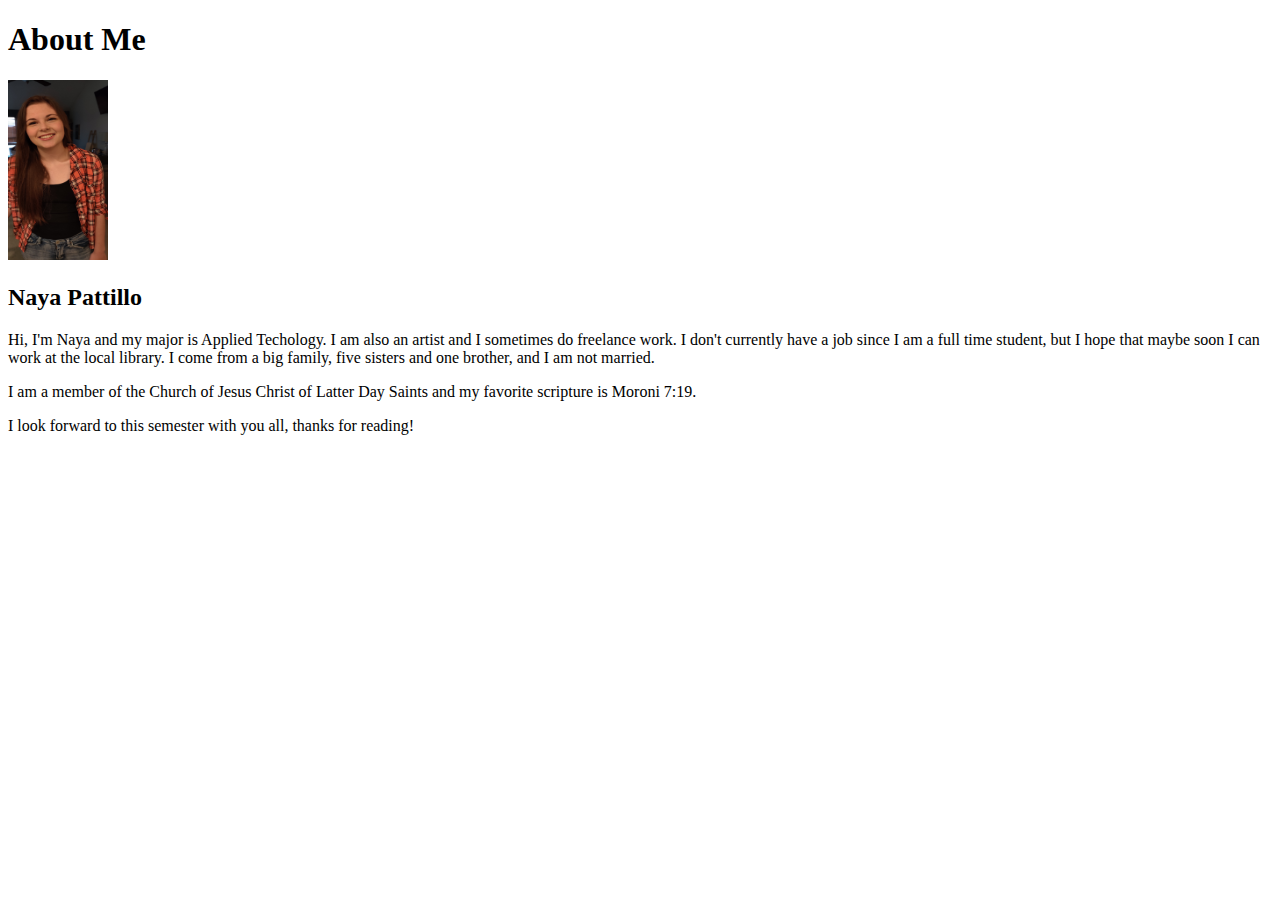
<file: aboutme/index.html>
<!DOCTYPE html>
<html lang="en">
<head>
    <meta charset="UTF-8">
    <meta http-equiv="X-UA-Compatible" content="IE=edge">
    <meta name="viewport" content="width=device-width, initial-scale=1.0">
    <title>All About Me</title>
</head>
<body>
    <h1>About Me</h1>
    <img src="images/profile photo.jpg" width="100" height="180" alt="Picture of me"/>
    <h2>Naya Pattillo</h2>
    <p>Hi, I'm Naya and my major is Applied Techology. I am also an artist and I sometimes do freelance work.
         I don't currently have a job since I am a full time student, but I hope that maybe soon I can work at the local library.
         I come from a big family, five sisters and one brother, and I am not married.</p>
    <p>I am a member of the Church of Jesus Christ of Latter Day Saints and my favorite scripture is Moroni 7:19.</p>
    <p>I look forward to this semester with you all, thanks for reading!</p>
</body>
</html>
</file>
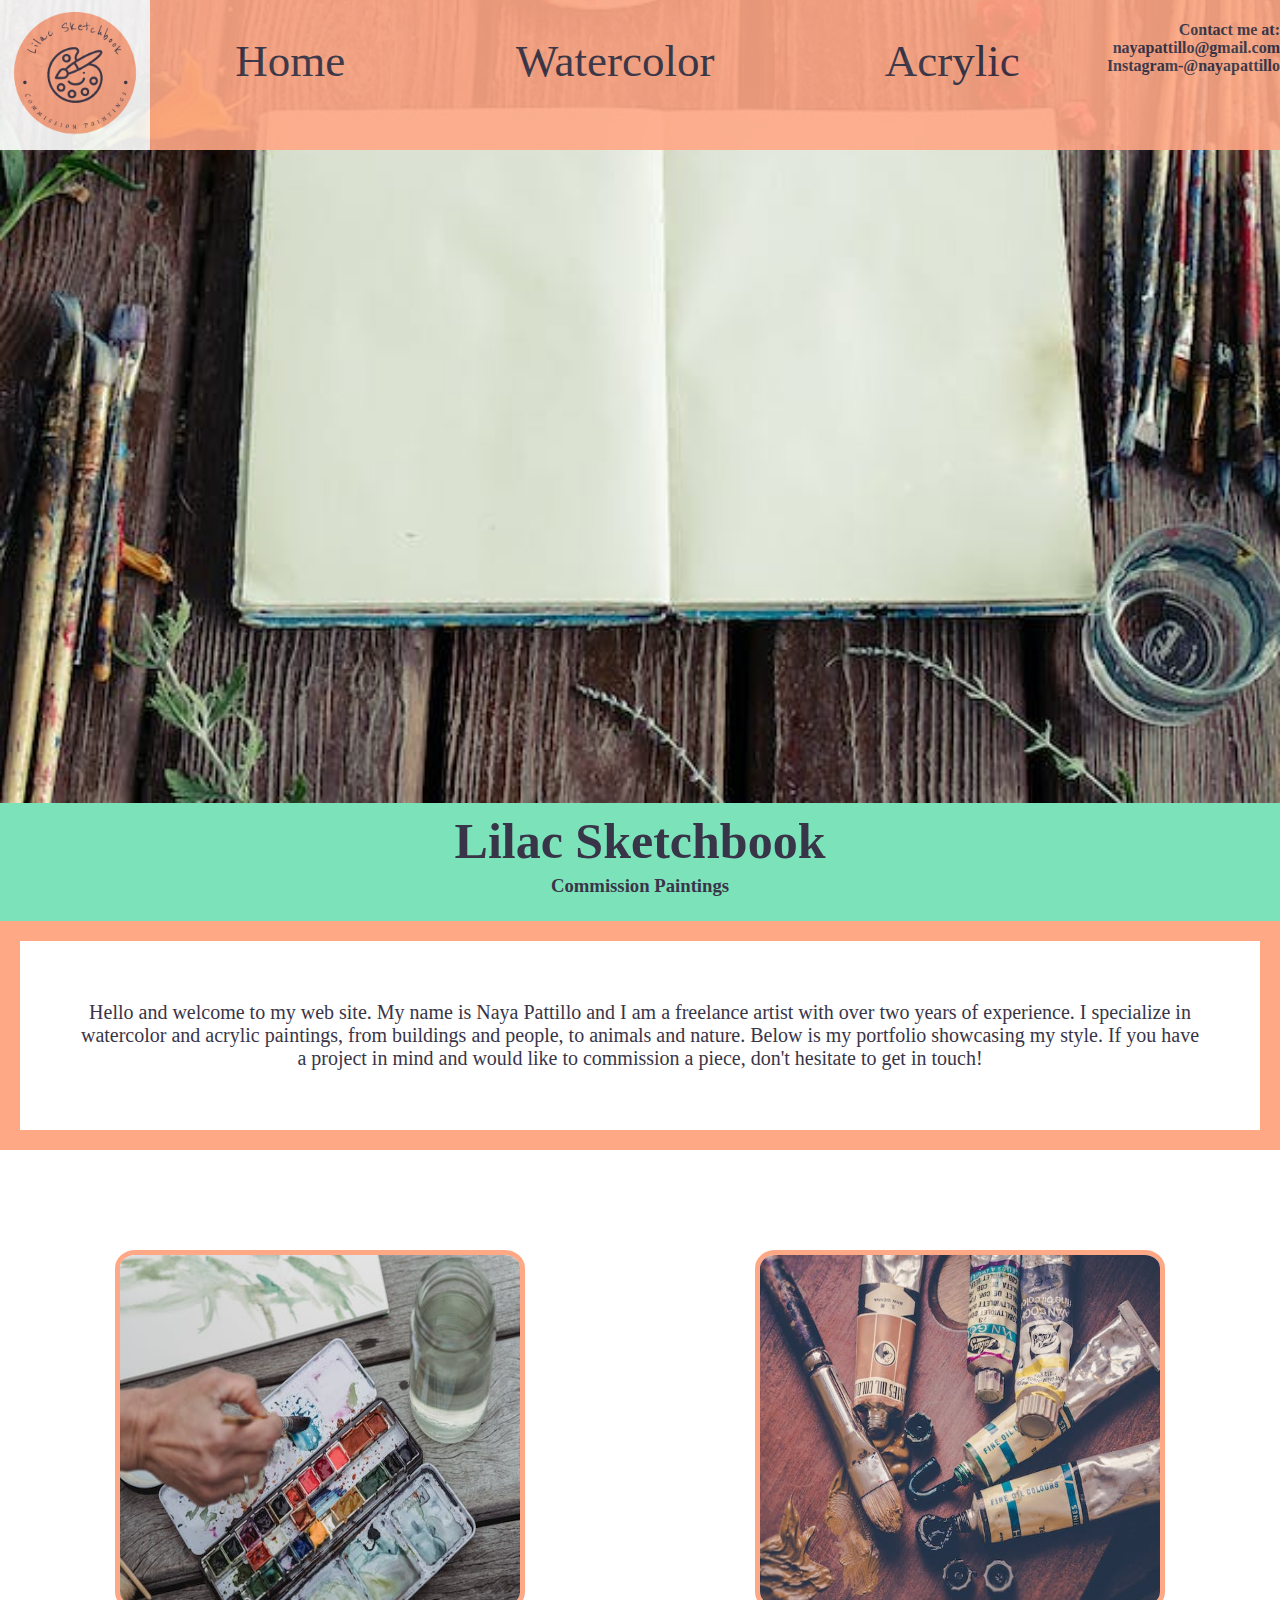
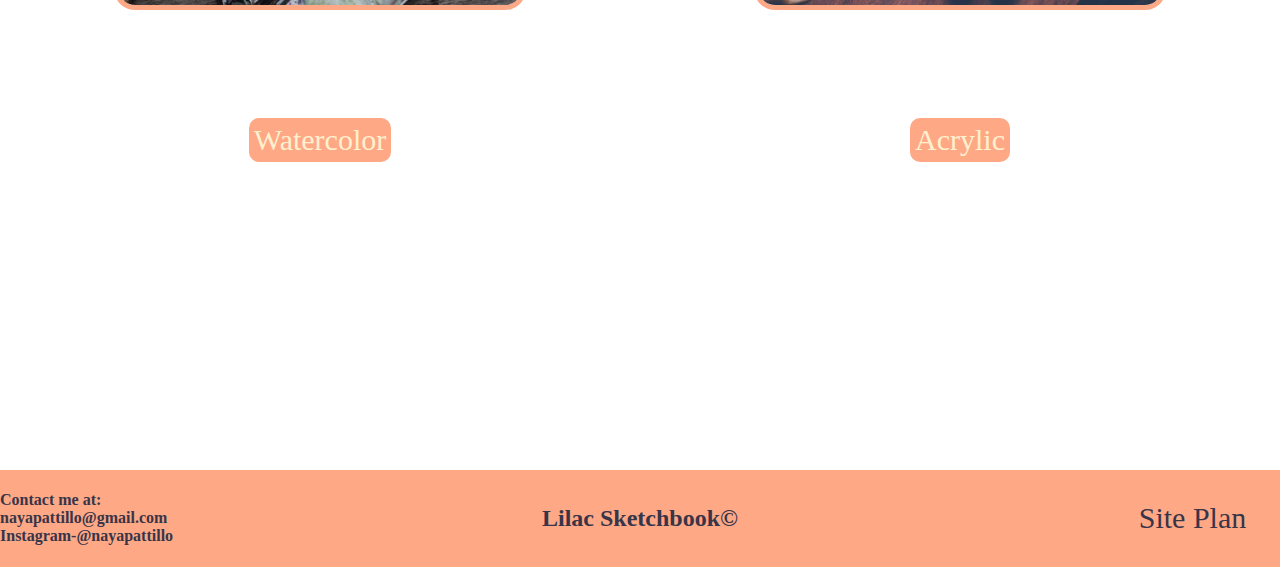
<file: lilacsketchbook/index.html>
<!DOCTYPE html>
<html lang="en">
<head>
    <meta charset="UTF-8">
    <meta http-equiv="X-UA-Compatible" content="IE=edge">
    <meta name="viewport" content="width=device-width, initial-scale=1.0">
    <title>LilacSketchbook Commission Paintings</title>
    <link type="text/css" rel="stylesheet" href="styles/styles.css">
</head>
<body>
    <header>
        <a class="logo_link" href="index.html">
            <img class="header_logo" src="images/paintinglogo.png" alt="logo">
        </a>
        <nav>
            <a href="index.html">Home</a>
            <a href="watercolor.html">Watercolor</a>
            <a href="acrylic.html">Acrylic</a>
        </nav>
        <h4 class="contact_info">
            Contact me at: 
            nayapattillo@gmail.com 
            Instagram-@nayapattillo
        </h4>
    </header>
    <div class="banner">
        <img class="banner_img" src="images/banner.jpeg" alt="Banner image">
        <section class="banner_msg">
            <h1 class="title">Lilac Sketchbook</h1>
            <h3>Commission Paintings</h3>
        </section>
    </div>
    <main>
        <p>
            Hello and welcome to my web site. 
            My name is Naya Pattillo and I am a freelance artist with over two years of experience. 
            I specialize in watercolor and acrylic paintings, from buildings and people, to animals and nature. 
            Below is my portfolio showcasing my style. If you have a project in mind and would like to commission 
            a piece, don't hesitate to get in touch!
        </p>
        <section id="main_grid">
            <img id="watercolor-img" src="images/watercolorthumbnail.jpeg" alt="watercolor thumbnail image">
            <a id="watercolor-link" href="watercolor.html">Watercolor</a>
            <img id="acrylic-img" src="images/acrylicthumbnails.jpeg" alt="acrylic thumbnail image">
            <a id="acrylic-link" href="acrylic.html">Acrylic</a>
        </section>
    </main>
    <footer>
        <h4 class="contact_info">
            Contact me at: 
            nayapattillo@gmail.com 
            Instagram-@nayapattillo
        </h4>
        <h2>Lilac Sketchbook&copy;</h2>
        <a href="site-plan.html">Site Plan</a>
    </footer>
</body>
</html>
</file>
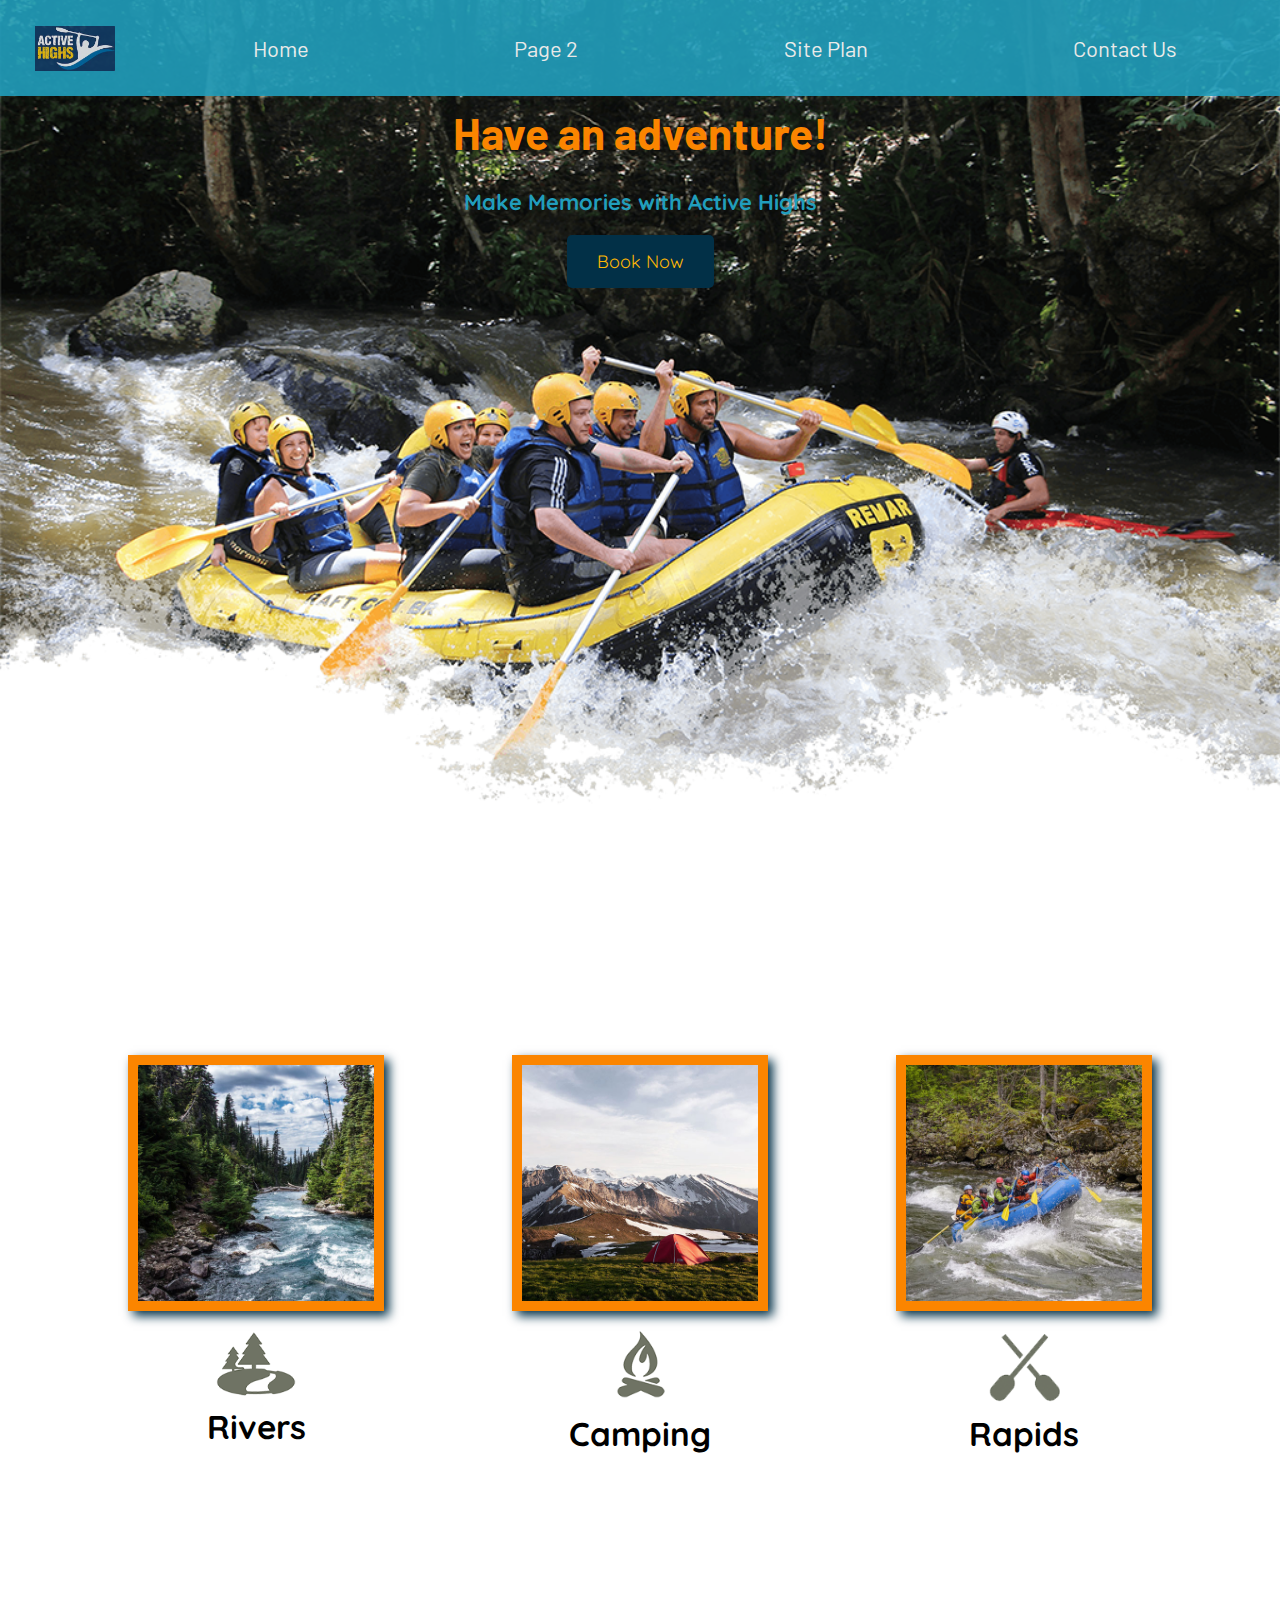
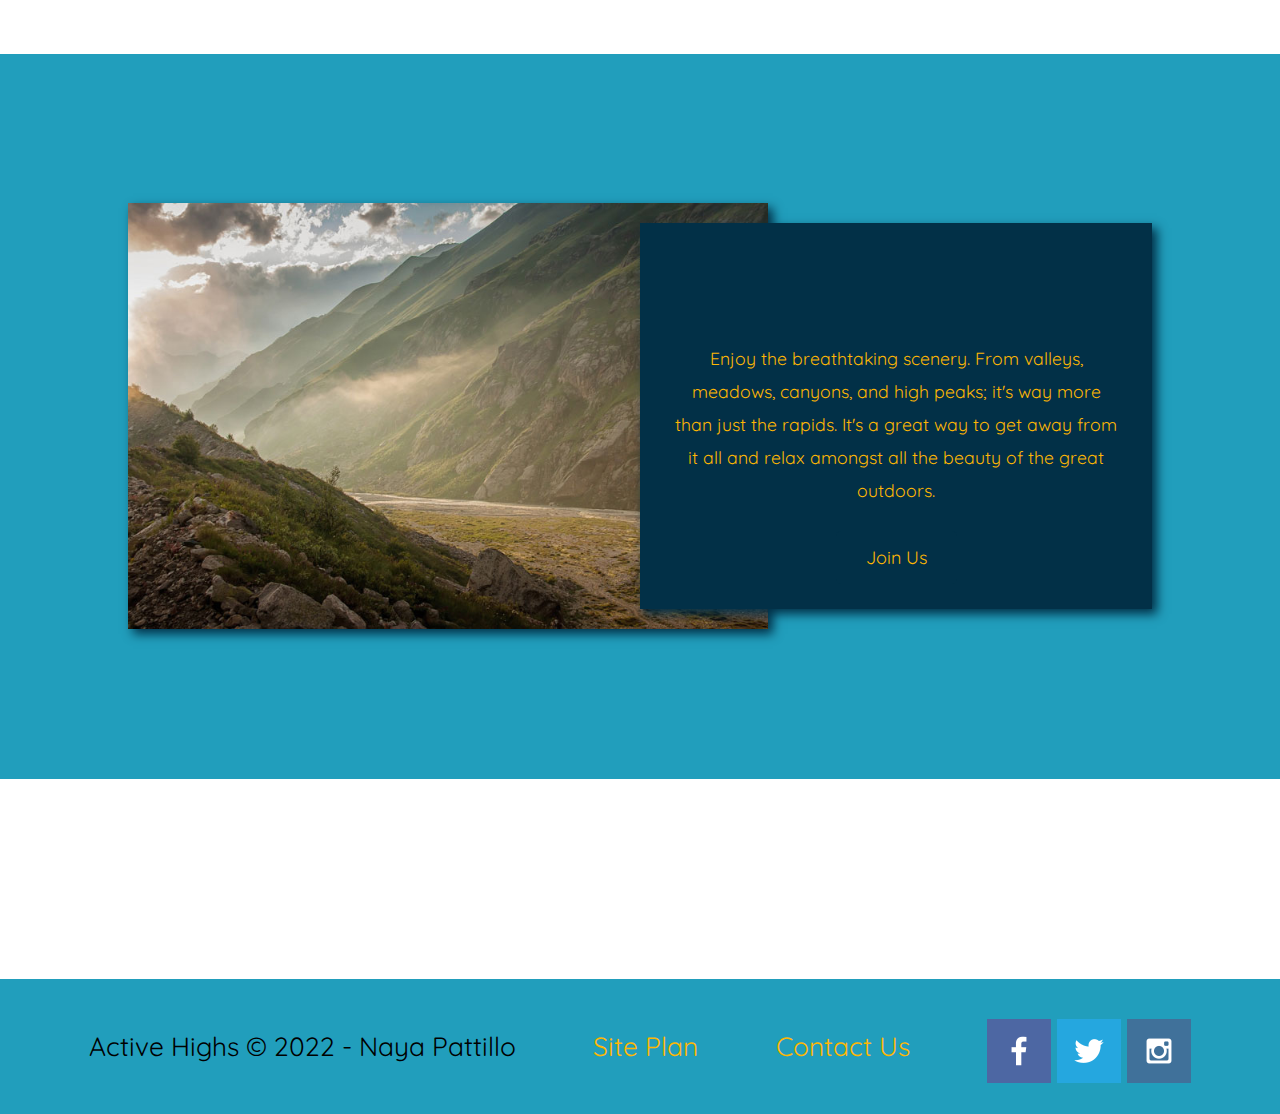
<file: wwr/index.html>
<!DOCTYPE html>
<html lang="en">
<head>
    <meta charset="UTF-8">
    <meta http-equiv="X-UA-Compatible" content="IE=edge">
    <meta name="viewport" content="width=device-width, initial-scale=1.0">
    <title>Whitewater rafting vacations | Active Highs | Home</title>
    <link rel="stylesheet" href="styles/styles.css">
</head>
<body>
    <div id="content">
        <header>
            <a id="logo_link" href="index.html">
                <img class="logo" src="images/logo.png" alt="active highs logo">
            </a>
            <nav>
                <a href="index.html">Home</a>
                <a href="rivers.html">Page 2</a>
                <a href="site-plan-rafting.html">Site Plan</a>
                <a href="contactus.html">Contact Us</a>
            </nav>
        </header>
        <div id="hero">
            <div id="hero-box">
                <img id="hero-img" src="images/hero.png" alt="People enjoying white water rafting">
            </div>
            <section id="hero-msg">
                <h1 class="home-title">Have an adventure!</h1>
                <h4>Make Memories with Active Highs</h4>
                <div class="button-box">
                    <a class="book" href="rates.html">Book Now</a>
                </div>
            </section>
        </div>
        <main class="home-grid">
            <section class="rivers-card">
                <img class="card-img" src="images/rivers.jpg" alt="river in forest">
                <img class="icon" src="images/river_icon.png" alt="river icon">
                <h2>Rivers</h2>
            </section>
            <section class="camping-card">
                <img class="card-img" src="images/camping.jpg" alt="tent in mountains">
                <img class="icon" src="images/fire_icon.png" alt="fire icon">
                <h2>Camping</h2>
            </section>
            <section class="rapids-card">
                <img class="card-img" src="images/rapids.jpg" alt="rafting boat">
                <img class="icon" src="images/oars.png" alt="oars icon">
                <h2>Rapids</h2>
            </section>
            <div id="background"></div>
            <img class="mountains" src="images/mountains.jpg" alt="Misty mountains">
            <section class="msg">
                <h2>More Than Just The Thrill With Active Highs</h2>
                <p>Enjoy the breathtaking scenery. From valleys, meadows, canyons, and high peaks; it's way more than just the rapids. It's a great way to get away from it all and relax amongst all the beauty of the great outdoors. </p>
                <a class='join' href="rivers.html">Join Us</a>
            </section>
        </main>
        <footer>
            <p>Active Highs &copy; 2022 - Naya Pattillo</p>
            <p><a href="site-plan-rafting.html">Site Plan</a></p>
            <p><a href="contactus.html">Contact Us</a></p>
            <div class="social">
                <a href="https://facebook.com" target="_blank">
                    <img src="images/facebook.png" alt="fb icon">
                </a>
                <a href="https://twitter.com" target="_blank">
                    <img src="images/twitter.png" alt="twitter icon">
                </a>
                <a href="https://instagram.com" target="_blank">
                    <img src="images/instagram.png" alt="instagram icon">
                </a>
            </div>
        </footer>
    </div>
</body>
</html>
</file>
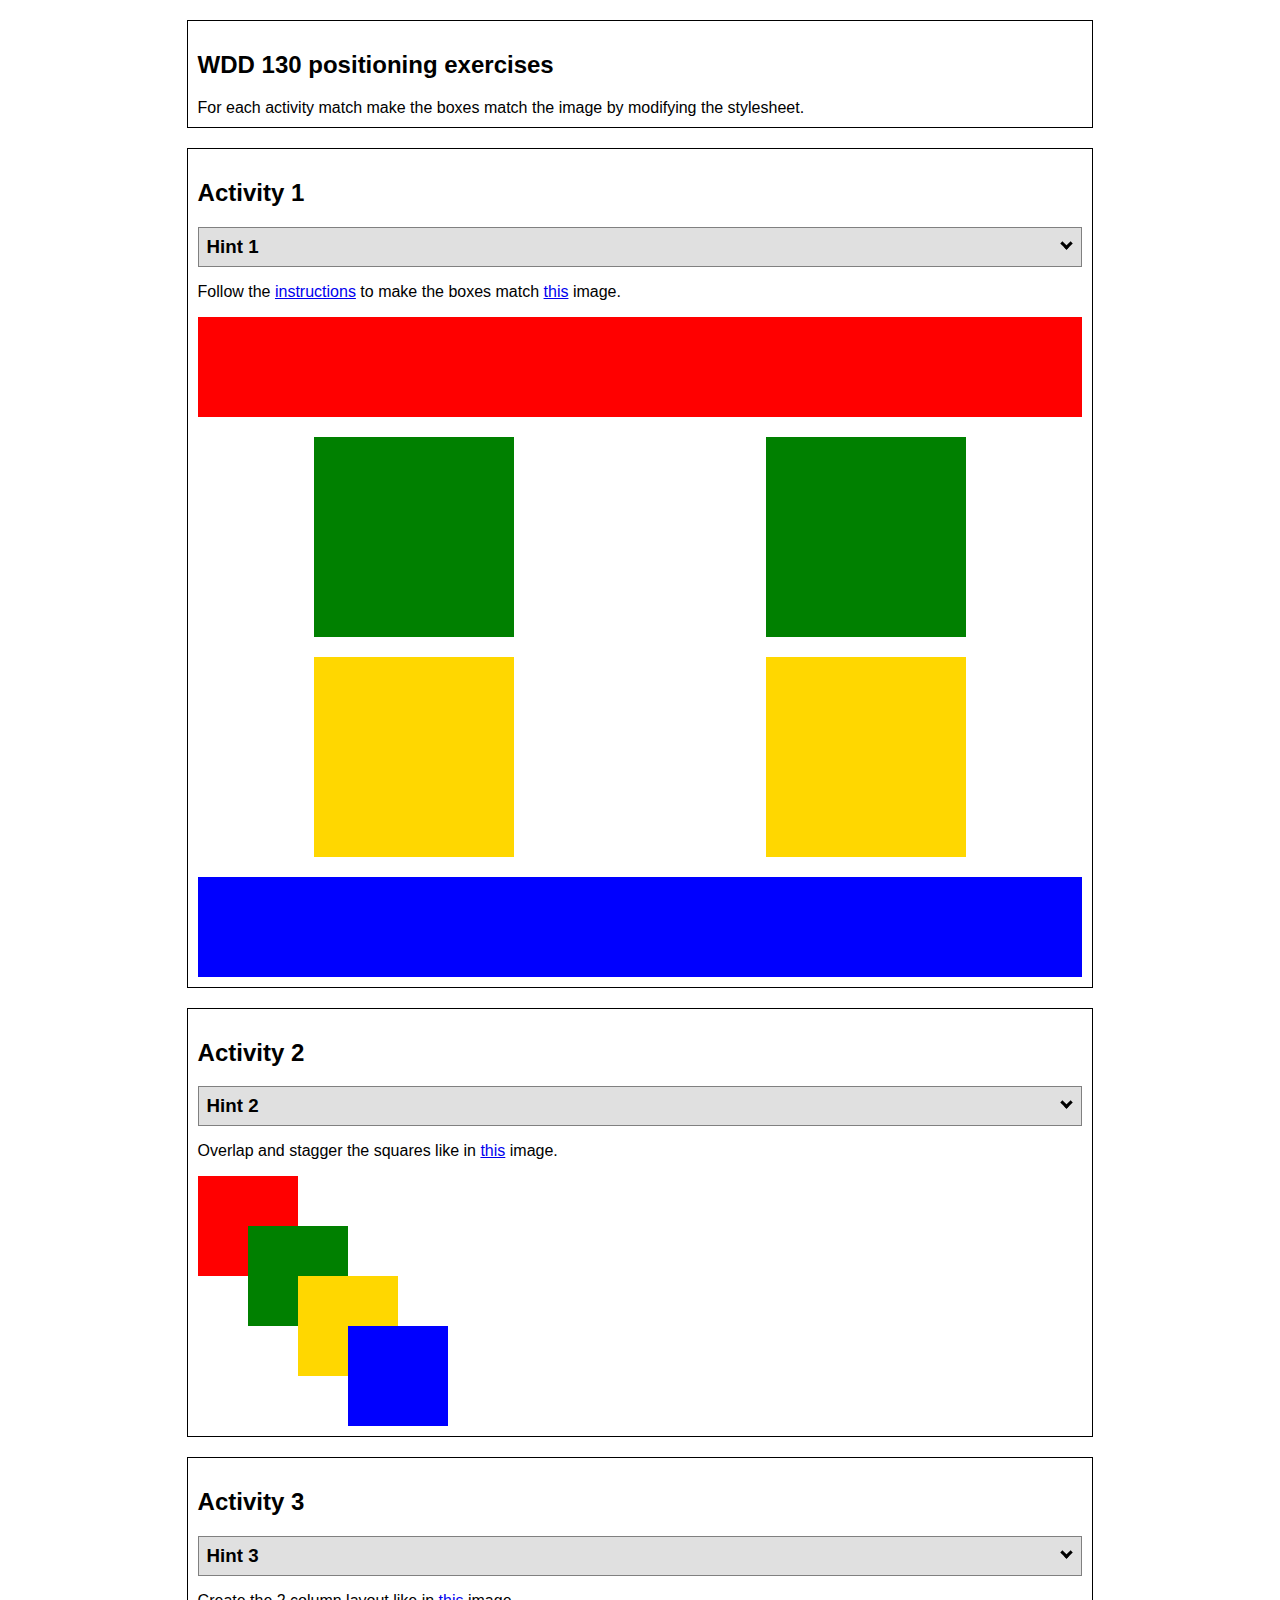
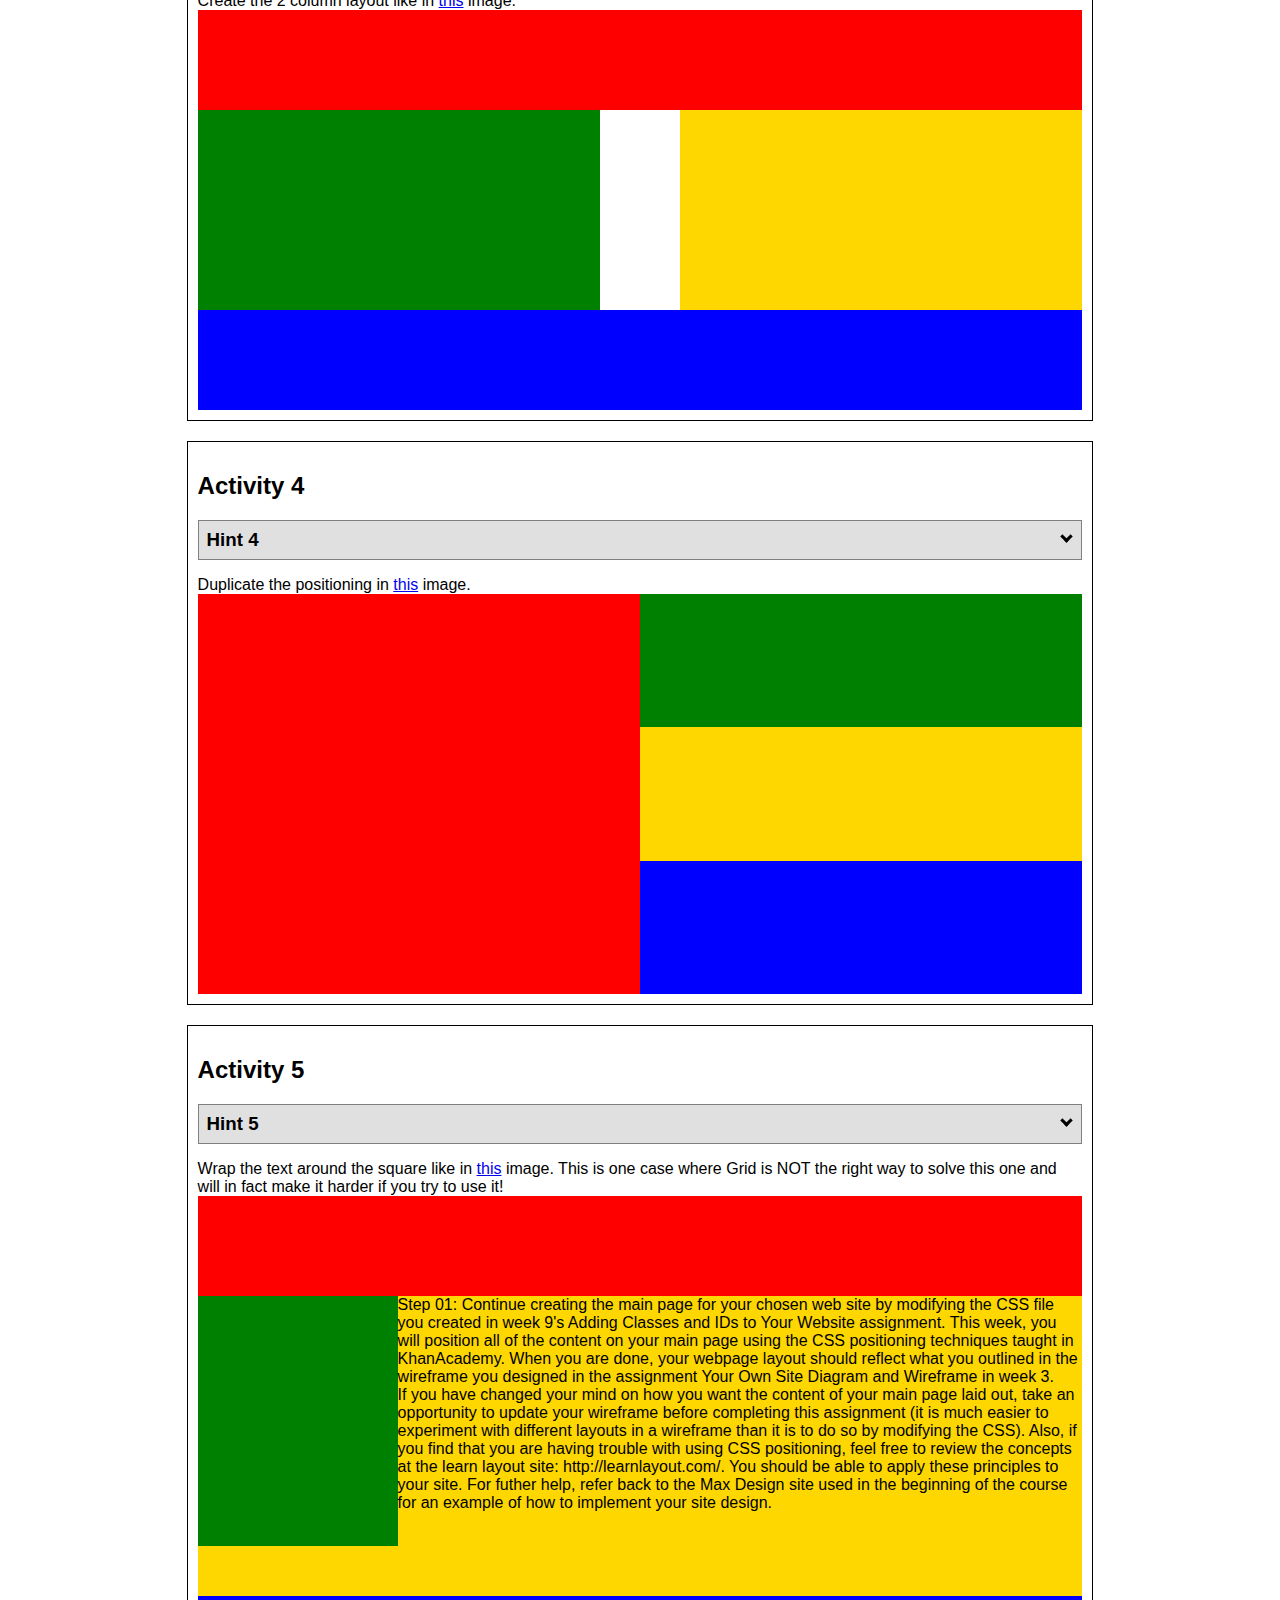
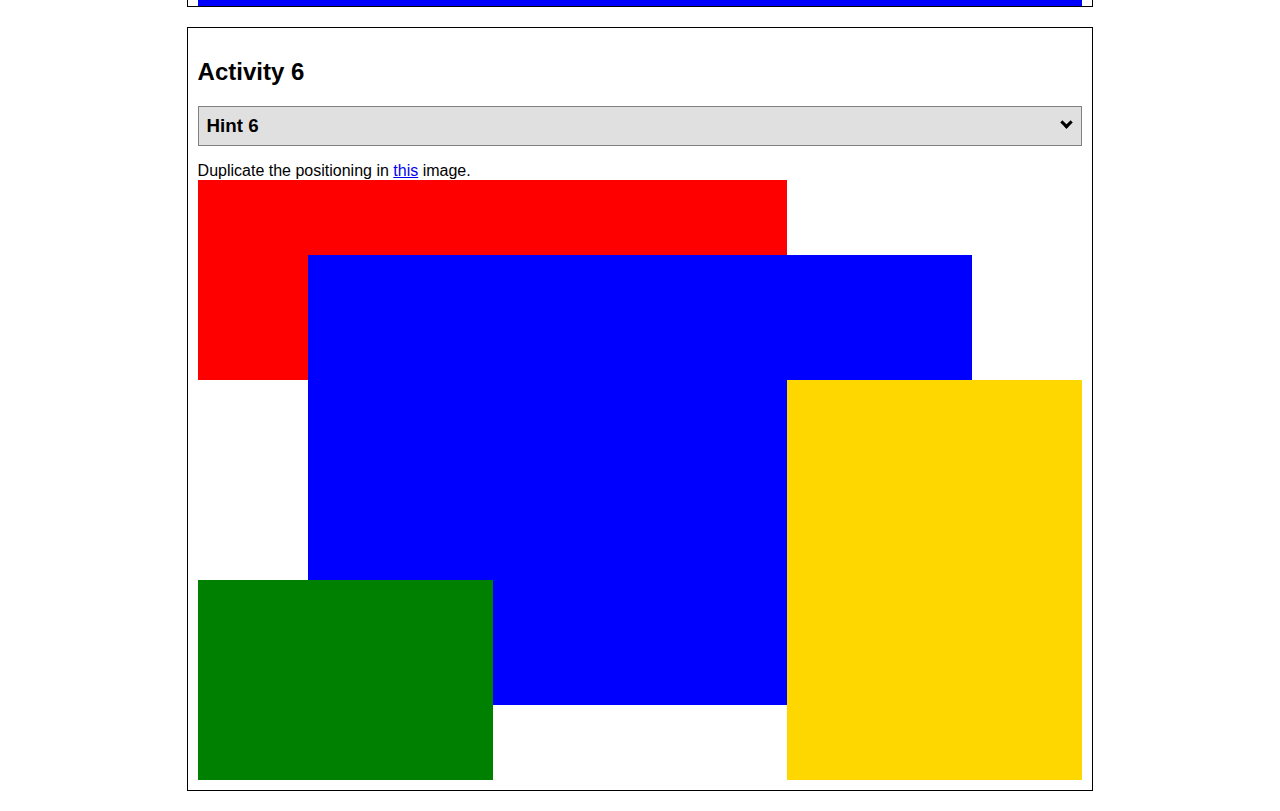
<file: positioning.html>
<!DOCTYPE html>
<html lang="en">
  <head>
    <!-- HTML - Name: positioning.html -->
    <title>Positioning Activity</title>
    <link rel="stylesheet" type="text/css" href="positionstyles.css" />
  </head>
  <body>
    <div class="activity">
      <h2>WDD 130 positioning exercises</h2>
      For each activity match make the boxes match the image by modifying the stylesheet.</div>
    <div class="activity">
      <h2>Activity 1</h2>
      <section class="hint"><input type="checkbox" ><i></i> <h3>Hint 1</h3><div><p>Check out the <a href="https://byui-wdd.github.io/wdd130/activities/w06-css-positioning.html" target="_blank">activity instructions</a> in Ilearn!</p></div></section>
      <p>Follow the <a href="https://byui-wdd.github.io/wdd130/activities/w06-css-positioning.html" target="_blank">instructions</a> to make the boxes match  <a href="https://byui-wdd.github.io/wdd130/images/example1.png" target="_blank">this</a> image.</p>
      <div class="content1" >
        <div class="red1" ></div>
        <div class="green1" ></div>
        <div class="green1" ></div>
        <div class="yellow1"></div>
        <div class="yellow1"></div>
        <div class="blue1"></div>
      </div>
    </div>
    <div class="activity">
      <h2>Activity 2</h2>
      <section class="hint"><input type="checkbox" > <h3>Hint 2</h3><i></i><div><p>Remember that the best way to shift elements around slightly on the page is with Margins.  You could also use Grid.  Either would work for this. If you choose margin, you can use a <em>negative</em> margin. (ie margin-top: -20px;)</p><h4>Properties used:</h4><ul><li>margin-top, margin-left</li><li>...or...</li><li>grid-template-columns: 50px 50px 50px 50px 50px </li></ul></div></section>
      <p>Overlap and stagger the squares like in <a href="https://byui-wdd.github.io/wdd130/images/example2.png" target="_blank">this</a> image.</p>
      <div class="content2" >
        <div class="red2" ></div>
        <div class="green2" ></div>
        <div class="yellow2"></div>
        <div class="blue2"></div>
      </div>
    </div>
    <div class="activity">
      <h2>Activity 3</h2>
      <section class="hint"><input type="checkbox" > <h3>Hint 3</h3><i></i><div><p>This one is going to be best solved with CSS Grid. Remember to make the boxes the right width first...then start moving them around. </p><h4>Properties used:</h4><ul><li>display:grid;</li><li>grid-template-columns:</li><li>grid-column-gap:</li>
        <li>grid-column:</li>  </ul></div></section>
      Create the 2 column layout like in <a href="https://byui-wdd.github.io/wdd130/images/example3.png" target="_blank">this</a>  image.
      <div class="content3" >
        <div class="red3" ></div>
        <div class="green3" ></div>
        <div class="yellow3"></div>
        <div class="blue3"></div>
      </div>
    </div>
    <div class="activity">
      <h2>Activity 4</h2>
      <section class="hint"><input type="checkbox" > <h3>Hint 4</h3><i></i><div><p>For the others we have been primarily concerned with width. For this one you will need to adjust height as well. </p><h4>Properties used:</h4><ul><li>display:grid;</li><li>grid-template-columns:</li><li>grid-row:</li></ul></div></section>
      Duplicate the positioning in <a href="https://byui-wdd.github.io/wdd130/images/example4.png" target="_blank">this</a> image. 
      <div class="content4" >
        <div class="red4" ></div>
        <div class="green4" ></div>
        <div class="yellow4"></div>
        <div class="blue4"></div>
      </div>
    </div>

    <div class="activity">
      <h2>Activity 5</h2>
      <section class="hint"><input type="checkbox" > <h3>Hint 5</h3><i></i><div><p>Grid is <strong>not</strong> the right way to do this.  In fact there is only one way to really do that...and that is with float. Remember that we float the thing we want the text to wrap around.  Also remember to start by making all the shapes the right size and shape.</p><h4>Properties used:</h4><ul><li>float: left;</li></ul></div></section>
      Wrap the text around the square like in <a href="https://byui-wdd.github.io/wdd130/images/example5.png" target="_blank">this</a> image. This is one case where Grid is NOT the right way to solve this one and will in fact make it harder if you try to use it!
      <div class="content5" >
        <div class="red5" ></div>
        <div class="green5" ></div>
        <div class="yellow5">Step 01: Continue creating the main page for your chosen web site by modifying the CSS file you created in week 9's Adding Classes and IDs to Your Website assignment. This week, you will position all of the content on your main page using the CSS positioning techniques taught in KhanAcademy. When you are done, your webpage layout should reflect what you outlined in the wireframe you designed in the assignment Your Own Site Diagram and Wireframe in week 3. <br />
          If you have changed your mind on how you want the content of your main page laid out, take an opportunity to update your wireframe before completing this assignment (it is much easier to experiment with different layouts in a wireframe than it is to do so by modifying the CSS). Also, if you find that you are having trouble with using CSS positioning, feel free to review the concepts at the learn layout site: http://learnlayout.com/. You should be able to apply these principles to your site. For futher help, refer back to the Max Design site used in the beginning of the course for an example of how to implement your site design.</div>
        <div class="blue5"></div>
      </div>
    </div>
    <div class="activity">
      <h2>Activity 6</h2>
      <section class="hint"><input type="checkbox" > <h3>Hint 6</h3><i></i><div><p>This one is all about visualizing the grid behind the layout. If you are having a hard time doing that first: all the sizes are even multiples of 100, and second here is another example with the lines drawn: <a href="https://byui-wdd.github.io/wdd130/images/example6-hint.png" target="_blank">example 6 with lines</a>. For this one you will find it easiest if you use px for the column width. You can also use <kbd>z-index</kbd> to control the element layering.    </p><h4>Properties used:</h4><ul><li>display:grid;</li><li>grid-template-columns:</li><li>grid-column:</li><li>grid-row:</li><li><a href="https://www.w3schools.com/cssref/pr_pos_z-index.asp" target="_blank">z-index:</a></li></ul></div></section>
      Duplicate the positioning in <a href="https://byui-wdd.github.io/wdd130/images/example6.png" target="_blank">this</a> image.
      <div class="content6" >
        <div class="red6" ></div>
        <div class="green6" ></div>
        <div class="yellow6"></div>
        <div class="blue6"></div>
      </div>
    </div>
  </body>
</html>
</file>
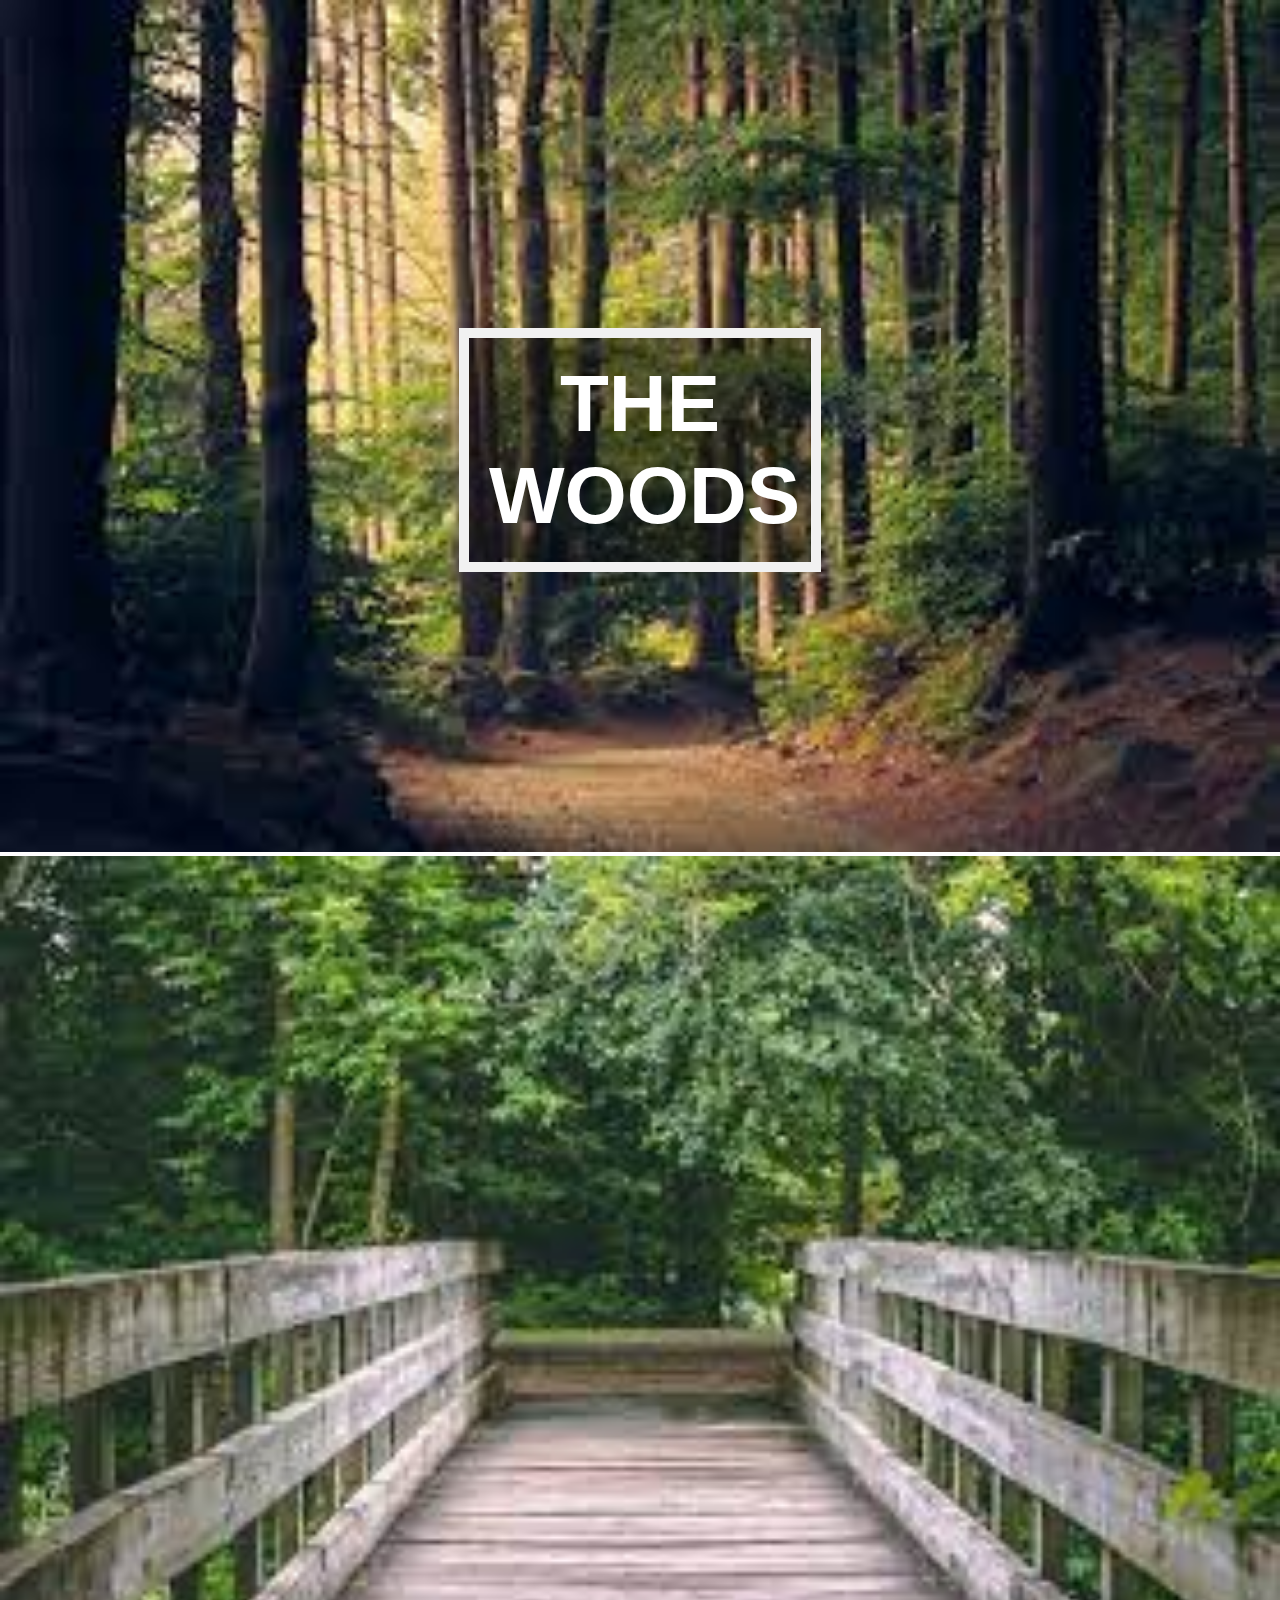
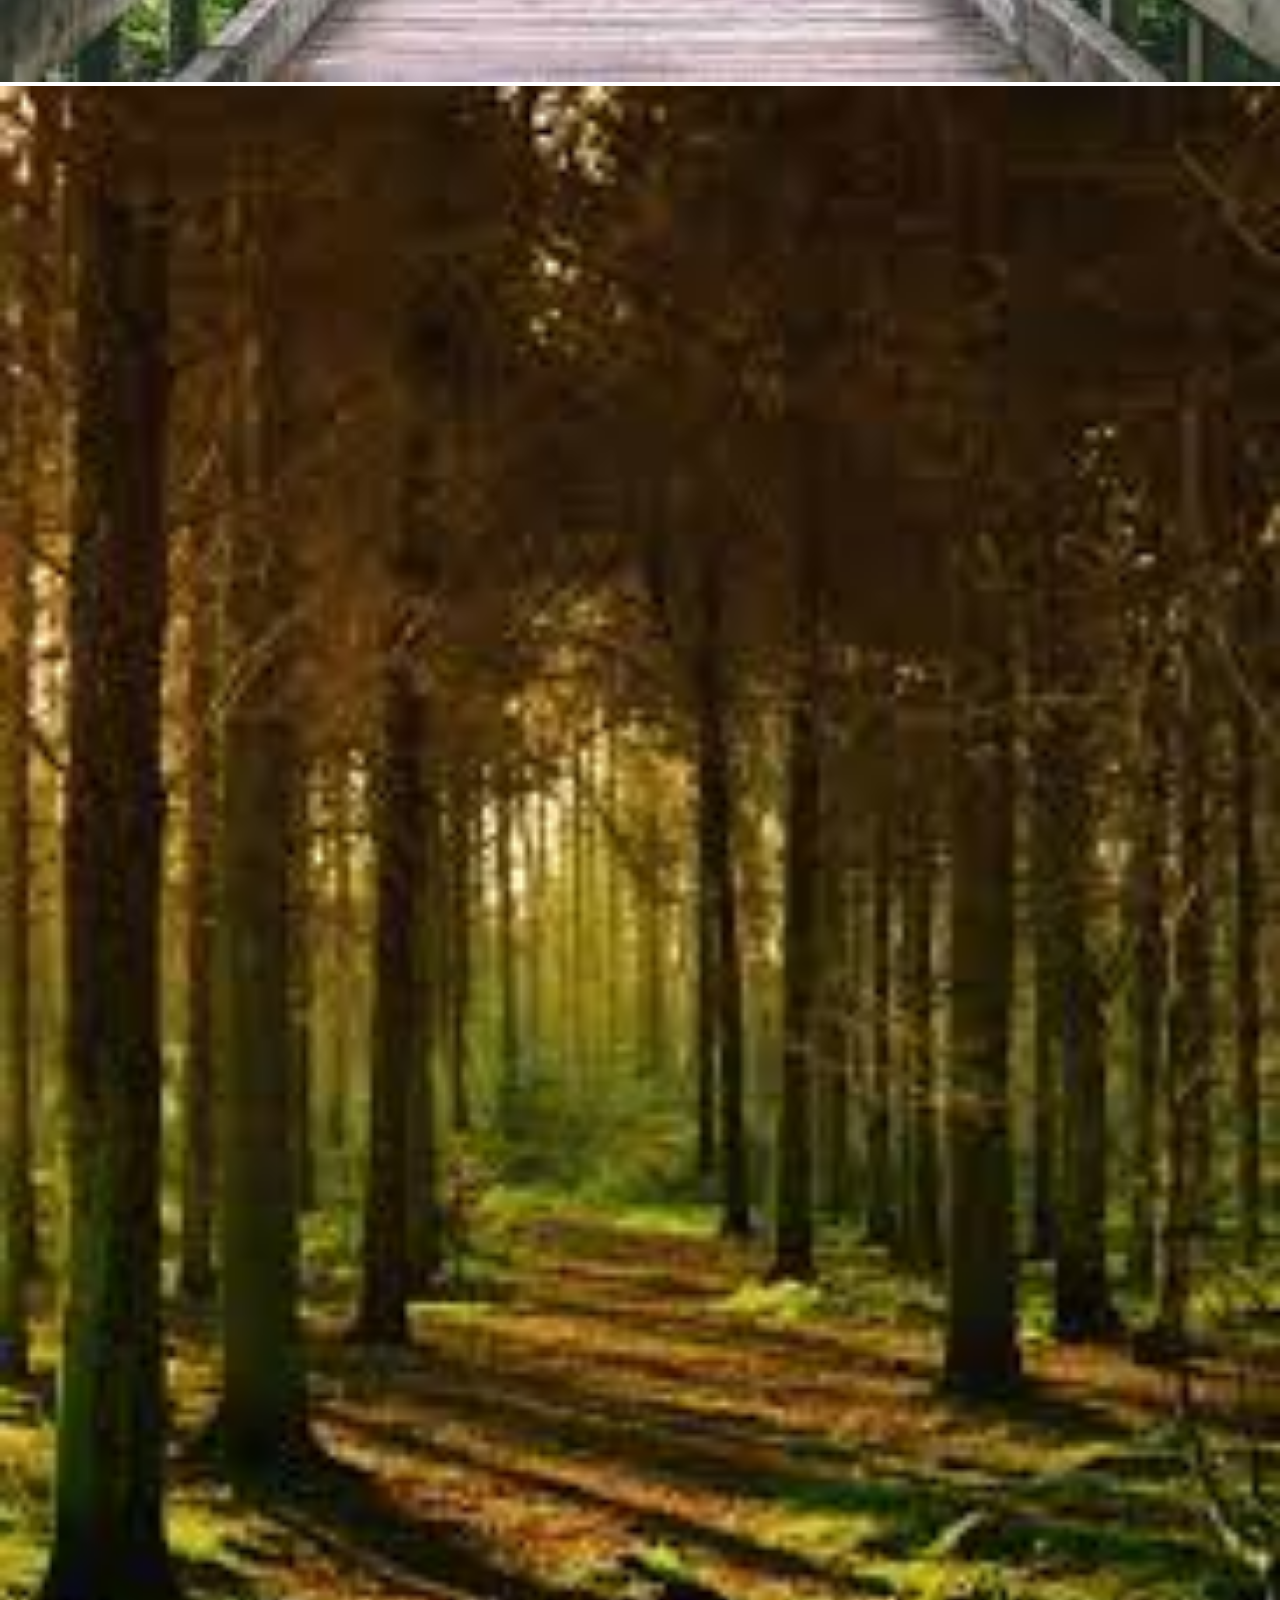
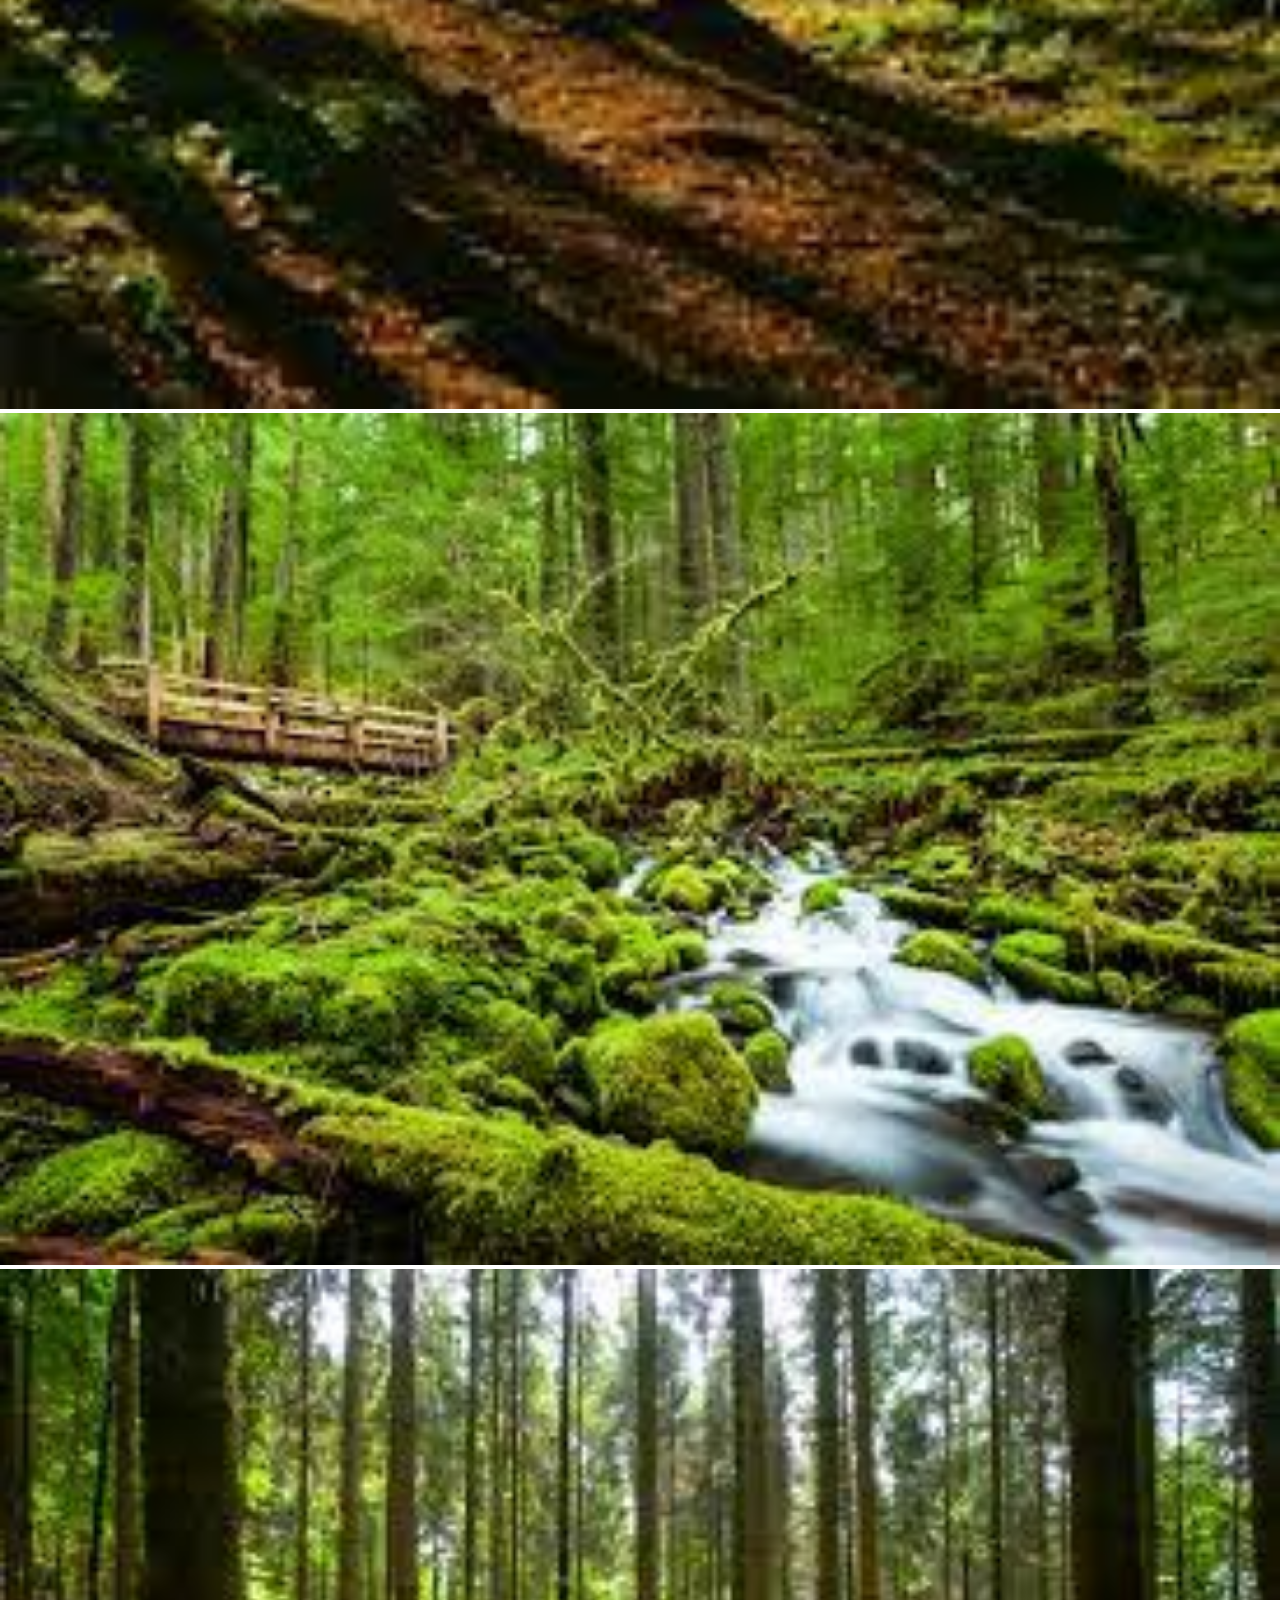
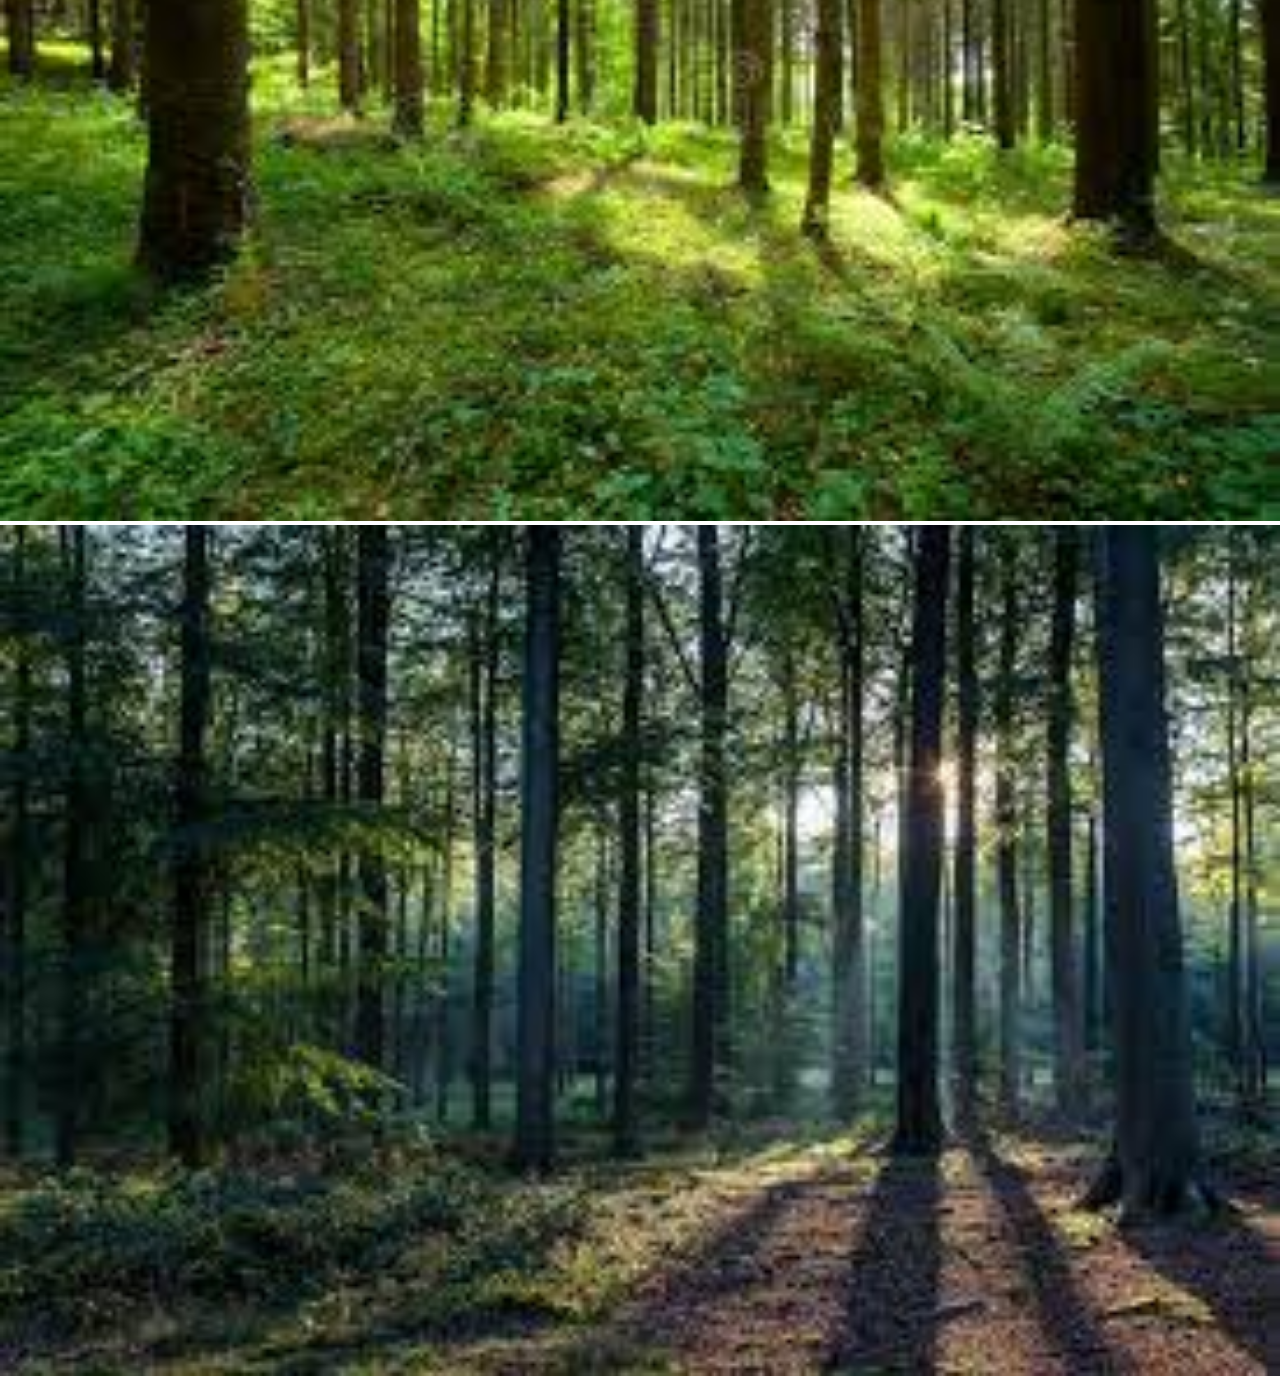
<file: practice/practice.html>
<!DOCTYPE html>
<html lang="en">
<head>
    <meta charset="UTF-8">
    <meta http-equiv="X-UA-Compatible" content="IE=edge">
    <meta name="viewport" content="width=device-width, initial-scale=1.0">
    <link rel="stylesheet" type="text/css" href="styles/styles.css">
    <title>practice</title>
</head>
<body>
    <div class="bg-image"> <img src="images/woods1.jpg" width="100%"> </div>
    <div class="bg-image"> <img src="images/woods2.jpg" width="100%"> </div>
    <div class="bg-image"> <img src="images/woods3.jpg" width="100%"> </div>
    <div class="bg-image"> <img src="images/woods4.jpg" width="100%"> </div>
    <div class="bg-image"> <img src="images/woods5.jpg" width="100%"> </div>
    <div class="bg-image"> <img src="images/woods6.jpg" width="100%"> </div>

    <div class="bg-text">THE WOODS</div>
</body>
</html>
</file>
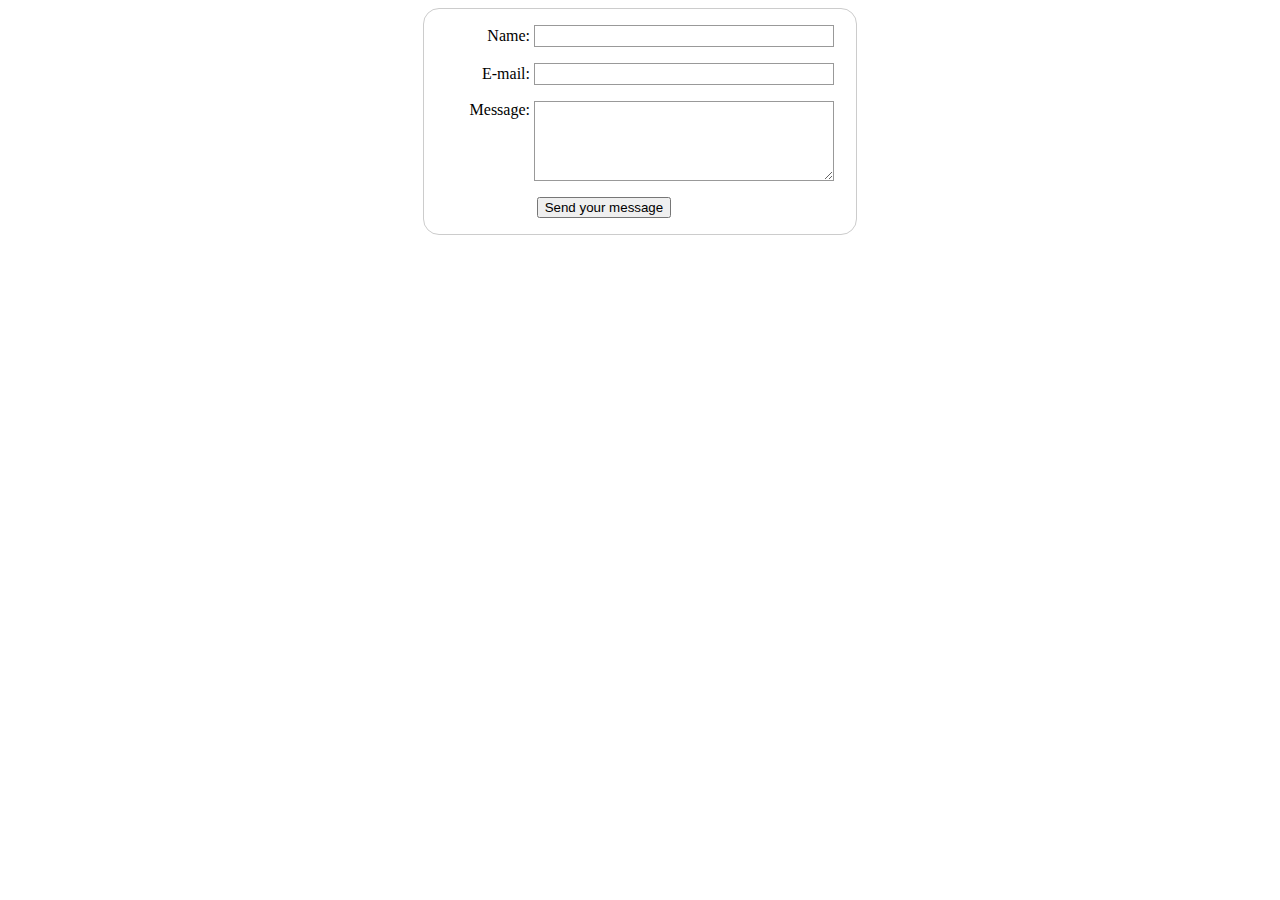
<file: wwr/contactus.html>
<!DOCTYPE html>
<html lang="en">
<head>
    <meta charset="UTF-8">
    <meta http-equiv="X-UA-Compatible" content="IE=edge">
    <meta name="viewport" content="width=device-width, initial-scale=1.0">
    <title>Contact Us form</title>
    <style>
        form {
  /* Center the form on the page */
  margin: 0 auto;
  width: 400px;
  /* Form outline */
  padding: 1em;
  border: 1px solid #ccc;
  border-radius: 1em;
}

ul {
  list-style: none;
  padding: 0;
  margin: 0;
}

form li + li {
  margin-top: 1em;
}

label {
  /* Uniform size & alignment */
  display: inline-block;
  width: 90px;
  text-align: right;
}

input,
textarea {
  /* To make sure that all text fields have the same font settings
     By default, textareas have a monospace font */
  font: 1em sans-serif;

  /* Uniform text field size */
  width: 300px;
  box-sizing: border-box;

  /* Match form field borders */
  border: 1px solid #999;
}

input:focus,
textarea:focus {
  /* Additional highlight for focused elements */
  border-color: #000;
}

textarea {
  /* Align multiline text fields with their labels */
  vertical-align: top;

  /* Provide space to type some text */
  height: 5em;
}

.button {
  /* Align buttons with the text fields */
  padding-left: 90px; /* same size as the label elements */
}

button {
  /* This extra margin represent roughly the same space as the space
     between the labels and their text fields */
  margin-left: 0.5em;
}


#feedback {
    background-color: antiquewhite;
    position: absolute;
    top: 0;
    left: 0;
    right: 0;
    padding: .5em;
    /* make this element invisible until we are ready for it */
    display: none;      
}
.moveDown {
    margin-top: 3em;
}
    </style>
</head>
<body>
  <div id="feedback"></div>
    <form action="/my-handling-form-page" method="post">
        <ul>
          <li>
            <label for="name">Name:</label>
            <input type="text" id="name" name="user_name" />
          </li>
          <li>
            <label for="mail">E-mail:</label>
            <input type="email" id="mail" name="user_email" />
          </li>
          <li>
            <label for="msg">Message:</label>
            <textarea id="msg" name="user_message"></textarea>
          </li>
          <li class="button">
            <button type="submit">Send your message</button>
          </li>
        </ul>
      </form>
      <script>
        // get the feedback div element so we can do something with it.
        const feedbackElement = document.getElementById('feedback');
        // get the form so we can read what was entered in it.
        const formElement = document.forms[0];
        // add a 'listener' to wait for a submission of our form. When that happens run the code below.
        formElement.addEventListener('submit', function(e) {
            // stop the form from doing the default action.
            e.preventDefault();
            // set the contents of our feedback element to a message letting the user know the form was submitted successfully. Notice that we pull the name that was entered in the form to personalize the message!
            feedbackElement.innerHTML = 'Hello '+ formElement.user_name.value +'! Thank you for your message. We will get back with you as soon as possible!';
            // make the feedback element visible.
            feedbackElement.style.display = "block";
            // add a class to move everything down so our message doesn't cover it.
            document.body.classList.toggle('moveDown');
        });
    </script>
</body>
</html>
</file>
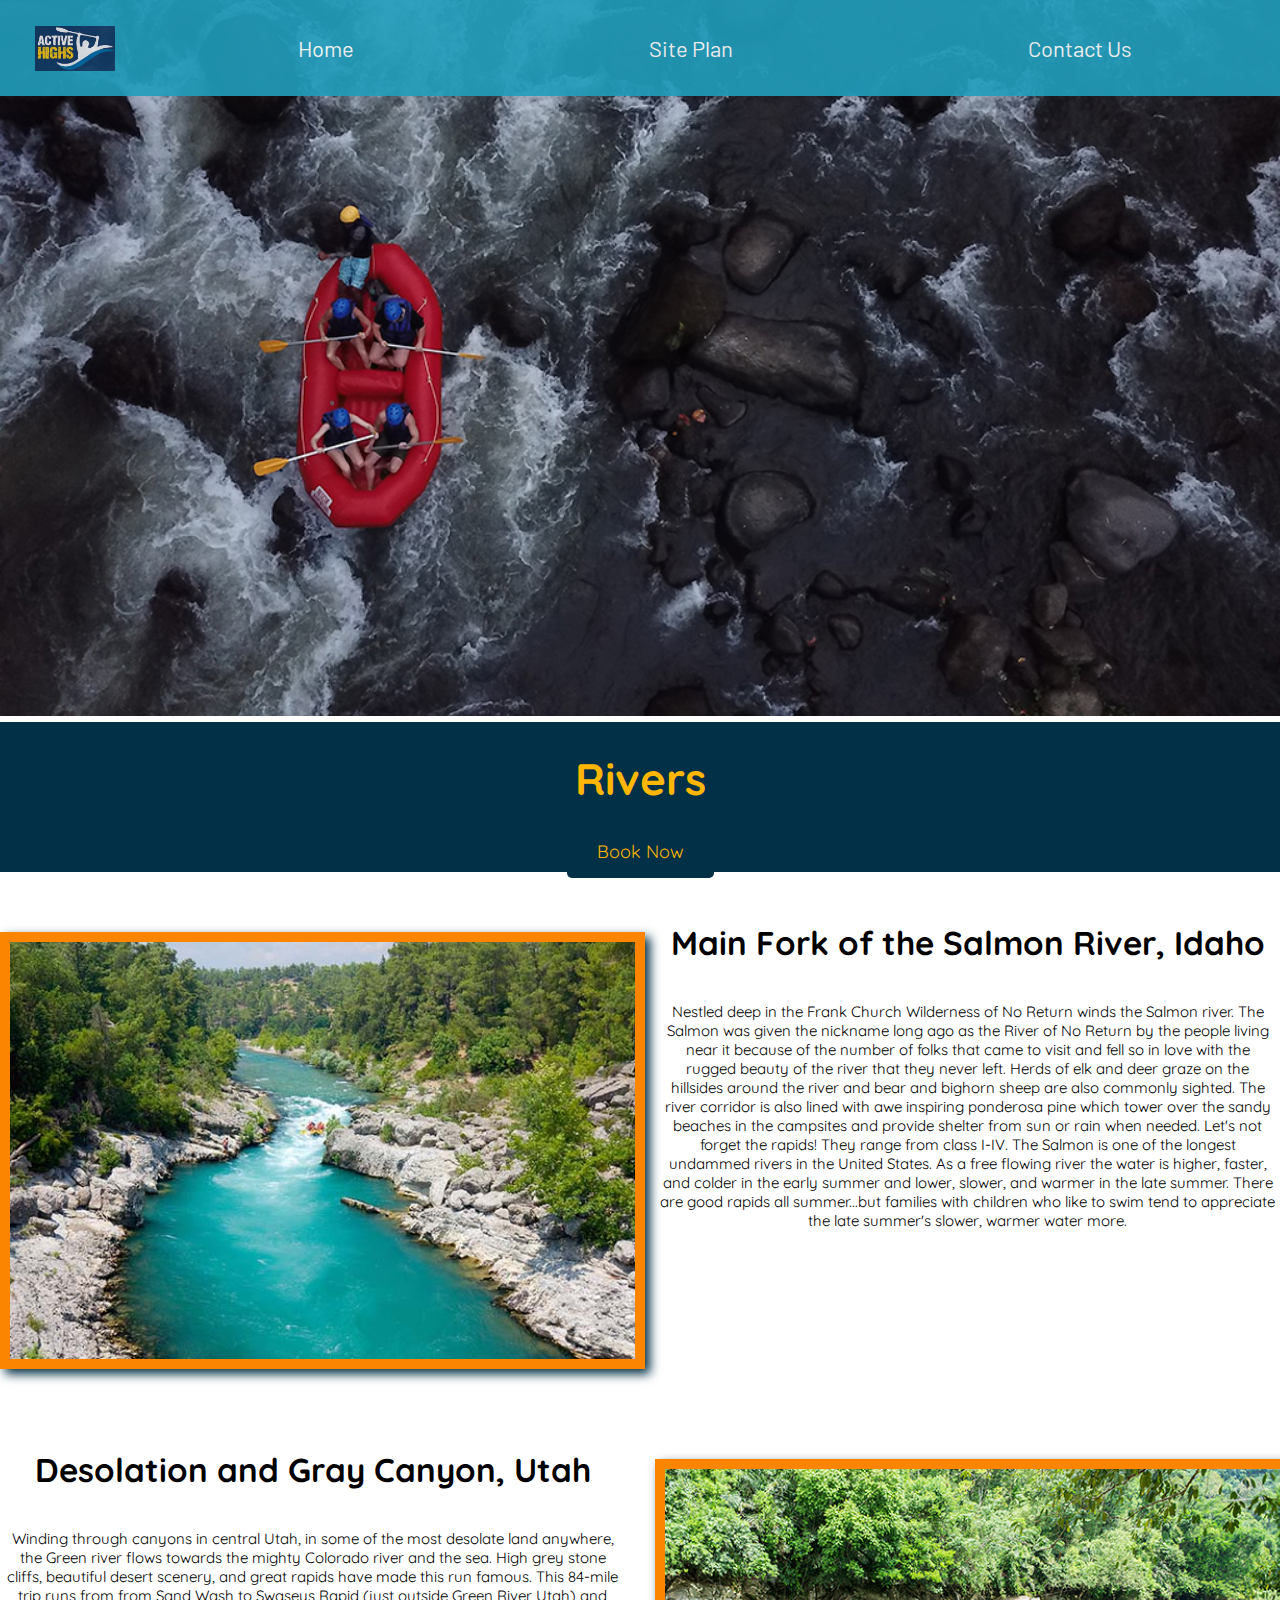
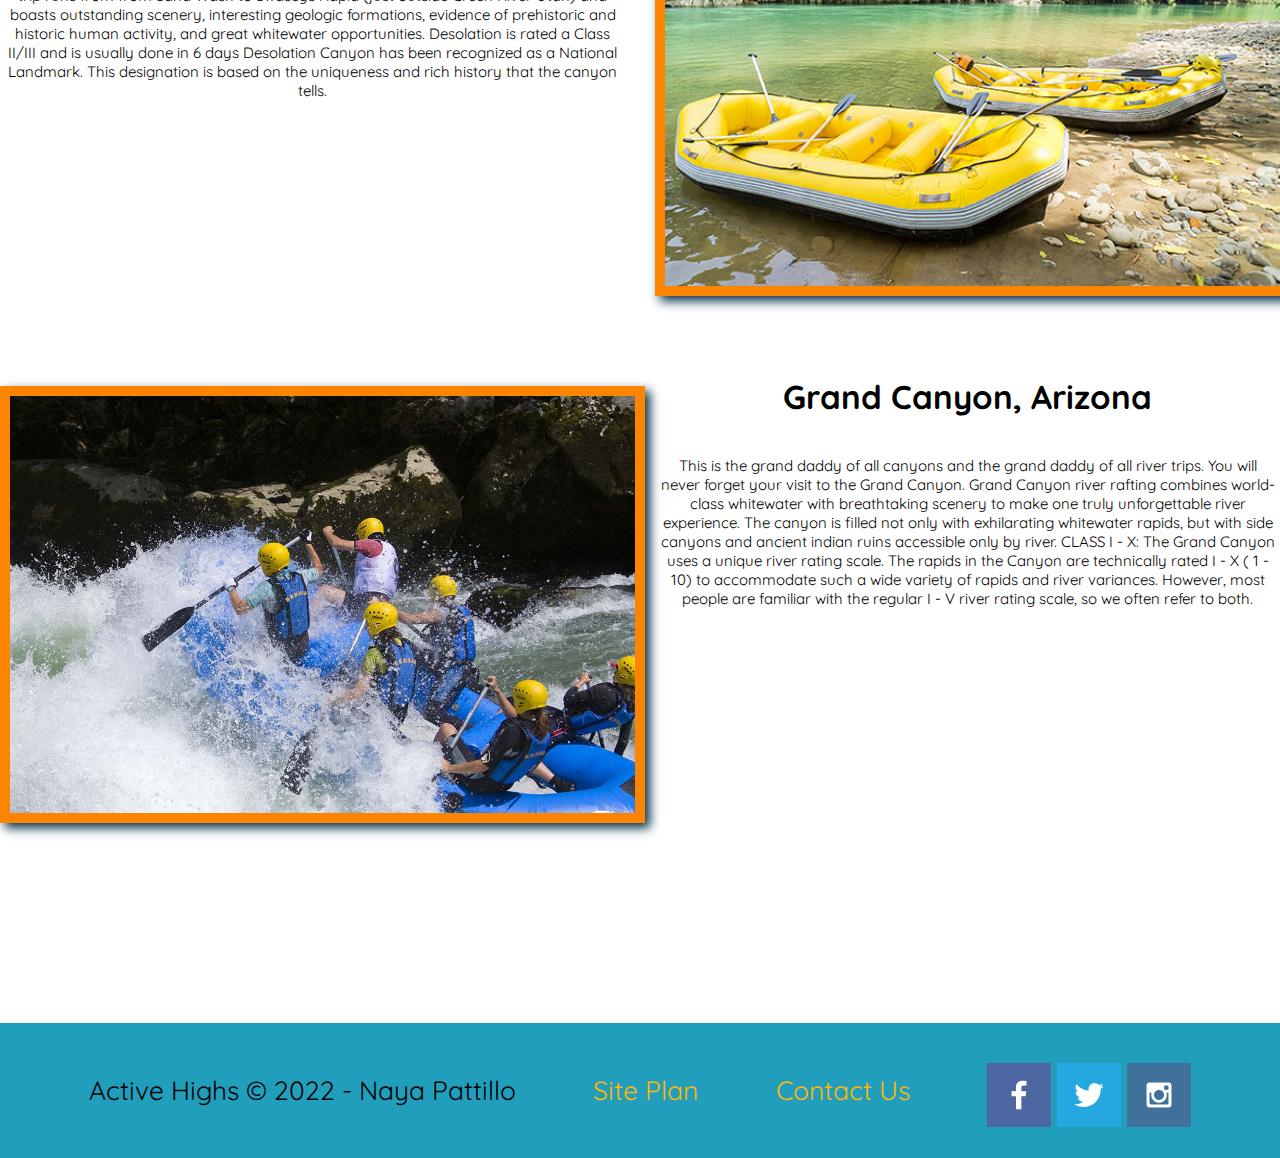
<file: wwr/rivers.html>
<!DOCTYPE html>
<html lang="en">
<head>
    <meta charset="UTF-8">
    <meta http-equiv="X-UA-Compatible" content="IE=edge">
    <meta name="viewport" content="width=device-width, initial-scale=1.0">
    <title>Whitewater rafting vacations | Active Highs | Rivers</title>
    <link rel="stylesheet" href="styles/styles.css">
</head>
<body>
    <div id="content">
        <header>
            <a id="logo_link" href="index.html">
                <img class="logo" src="images/logo.png" alt="active highs logo">
            </a>
            <nav>
                <a href="index.html">Home</a>
                <a href="site-plan-rafting.html">Site Plan</a>
                <a href="contactus.html">Contact Us</a>
            </nav>
        </header>
        <div id="hero">
            <div id="hero-box">
                <img id="rivers-hero-img" src="pg2images/riverhero.jpg" alt="River hero img">
            </div>
            <section id="rivers-hero-msg">
                <h1 class="rivers-title">Rivers</h1>
                <div class="button-box">
                    <a class="book" href="rates.html">Book Now</a>
                </div>
            </section>
        </div>
        <main class="rivers-grid">
            <img class="Idaho" src="pg2images/river1.jpg" alt="Idaho River">
            <h2 class="Idaho">Main Fork of the Salmon River, Idaho</h2>
            <p class="Idaho">
                Nestled deep in the Frank Church Wilderness of No Return winds the Salmon river. The Salmon was given the nickname long ago as the River of No Return by the people living near it because of the number of folks that came to visit and fell so in love with the rugged beauty of the river that they never left.
                Herds of elk and deer graze on the hillsides around the river and bear and bighorn sheep are also commonly sighted. The river corridor is also lined with awe inspiring ponderosa pine which tower over the sandy beaches in the campsites and provide shelter from sun or rain when needed.
                Let's not forget the rapids! They range from class I-IV. The Salmon is one of the longest undammed rivers in the United States. As a free flowing river the water is higher, faster, and colder in the early summer and lower, slower, and warmer in the late summer. There are good rapids all summer...but families with children who like to swim tend to appreciate the late summer's slower, warmer water more.
            </p>
            <img class="Utah" src="pg2images/river2.jpg" alt="Utah River">
            <h2 class="Utah">Desolation and Gray Canyon, Utah</h2>
            <p class="Utah">
                Winding through canyons in central Utah, in some of the most desolate land anywhere, the Green river flows towards the mighty Colorado river and the sea. High grey stone cliffs, beautiful desert scenery, and great rapids have made this run famous. This 84-mile trip runs from from Sand Wash to Swaseys Rapid (just outside Green River Utah) and boasts outstanding scenery, interesting geologic formations, evidence of prehistoric and historic human activity, and great whitewater opportunities.
                Desolation is rated a Class II/III and is usually done in 6 days
                Desolation Canyon has been recognized as a National Landmark.  This designation is based on the uniqueness and rich history that the canyon tells.
            </p>
            <img class="Arizona" src="pg2images/river3.jpg" alt="Arizona River">
            <h2 class="Arizona">Grand Canyon, Arizona</h2>
            <p class="Arizona">
                This is the grand daddy of all canyons and the grand daddy of all river trips. You will never forget your visit to the Grand Canyon.
                Grand Canyon river rafting combines world-class whitewater with breathtaking scenery to make one truly unforgettable river experience. The canyon is filled not only with exhilarating whitewater rapids, but with side canyons and ancient indian ruins accessible only by river.
                CLASS I - X: The Grand Canyon uses a unique river rating scale. The rapids in the Canyon are technically rated I - X ( 1 - 10) to accommodate such a wide variety of rapids and river variances. However, most people are familiar with the regular I - V river rating scale, so we often refer to both.
            </p>
        </main>
        <footer>
            <p>Active Highs &copy; 2022 - Naya Pattillo</p>
            <p><a href="site-plan-rafting.html">Site Plan</a></p>
            <p><a href="contactus.html">Contact Us</a></p>
            <div class="social">
                <a href="https://facebook.com" target="_blank">
                    <img src="images/facebook.png" alt="fb icon">
                </a>
                <a href="https://twitter.com" target="_blank">
                    <img src="images/twitter.png" alt="twitter icon">
                </a>
                <a href="https://instagram.com" target="_blank">
                    <img src="images/instagram.png" alt="instagram icon">
                </a>
            </div>
        </footer>
    </div>
</body>
</html>
</file>
<file: lilacsketchbook/styles/styles.css>
body{
    margin: 0 auto;
}
header{
    display: grid;
    grid-template-columns: 150px 1fr 1fr 175px;
    grid-template-rows: 150px;
    background-color: #ffa886;
    color: #393548;
    font-family: "Shadows Into Light", Bradley Hand ITC, Ink Free;
    opacity: .9;
}
nav{
    grid-column: 1/5;
    display: flex;
    justify-content: space-around;
    grid-row: 1/2;
    grid-column: 2/4;
}
nav a{
    text-align: center;
    color: #393548;
    background-color: #ffa886;
    text-decoration: none;
    padding: 35px;
    font-size: 45px;
}
nav a:hover{
    background-color: #fff0ce;
    color: #ffa886;
}
.header_logo{
    width: 150px;
}
.logo_link{
    grid-column: 1/2;
    grid-row: 1/2;
}
header h4{
    grid-row: 1/2;
    grid-column-end: 5;
    text-align: right;
}
.banner{
    margin-top: -200px;
}
.banner_img{
    width: 100%;
}
.banner_msg{
    background-color: #7ce2ba;
    color: #393548;
    text-align: center;
    padding-top: 5px;
    padding-bottom: 5px;
    font-family: "Shadows Into Light", Bradley Hand ITC, Ink Free;
    margin-top: -5px;
}
.banner_msg h3{
    margin-top: 5px;
}
.banner_msg h1{
    margin-top: 5px;
    margin-bottom: 5px;
    font-size: 50px;
}
main p{
    text-align: center;
    font-family: "Josefin Slab", Century, Bradley Hand ITC;
    color: #393548;
    font-size: 20px;
}
#main_grid{
    display: grid;
    grid-template-columns: 1fr 1fr;
    grid-template-rows: 1fr 1fr;
}
#main_grid img{
    width: 400px;
    height: 350px;
    justify-self: center;
    align-self: center;
    border: 5px solid #ffa886;
    border-radius: 5%;
    margin-top: 100px;
}
#main_grid a{
    font-family: "Shadows Into Light", Bradley Hand ITC, Ink Free;
    font-size: 30px;
    color:#fff0ce;
    background-color: #ffa886;
    text-decoration: none;
    padding: 5px;
    border-radius: 10px;
    justify-self: center;
    align-self: center;
    margin-top: -200px;
}
#main_grid a:hover{
    background-color: #7ce2ba;
    color: #393548;
}
#watercolor-img{
    grid-column: 1/2;
    grid-row: 1/2;
}
#acrylic-img{
    grid-column: 2/3;
    grid-row: 1/2;
}
#watercolor-link{
    grid-column: 1/2;
    grid-row: 2/3;
}
#acrylic-link{
    grid-column: 2/3;
    grid-row: 2/3;
}
.contact_info{
    font-family: "Josefin Slab", Century, Bradley Hand ITC;
}
footer{
    display: grid;
    grid-template-columns: 175px 1fr 175px;
    background-color: #ffa886;
    color: #393548;
}
footer h4{
    grid-column: 1/2;
}
footer h2{
    text-align: center;
    align-self: center;
    font-family: "Josefin Slab", Century, Bradley Hand ITC;
}
footer a{
    justify-self: center;
    align-self: center;
    font-family: "Shadows Into Light", Bradley Hand ITC, Ink Free;
    color: #393548;
    background-color: #ffa886;
    text-decoration: none;
    padding: 5px;
    border-radius: 10px;
    font-size: 30px;
}
footer a:hover{
    color: #ffa886;
    background-color: #fff0ce;
}


/*page 2 watercolor gallery scroll*/
/*
#w-para{
    background-color: white;
    border: 20px solid #ffa886;
    padding: 60px;
    margin: 0 auto;
    position: relative;
    z-index: 1;
}

.banner_msg{
    position: relative;
    z-index: 1;
}

.banner_img{
    position: relative;
    z-index: 0;
}

header{
    position: relative;
    z-index: 2;
}

.bg-img{
    display: block;
    text-align: center;
    margin: 0 auto;
    width: 100%;
}

#page_title{
    color: #fff0ce;
    font-weight: bold;
    font-size: 80px;
    font-family: "Shadows Into Light", Bradley Hand ITC, Ink Free;
    border: 10px solid #fff0ce;
    position: fixed;
    top: 50%;
    left: 50%;
    transform: translate(-50%, -50%);
    padding: 20px;
    text-align: center;
}
*/

/* page 2 water color */

#elk{
    grid-column: 1/2;
    grid-row: 1/2;
    width: 400px;
    margin: 20px;
}
#fox{
    grid-column: 2/3;
    grid-row: 1/2;
    width: 400px;
    margin: 20px;
}
#house-w{
    grid-column: 1/2;
    grid-row: 3/4;
    width: 500px;
    height: 400px;
    margin: 20px;
}
#fish-w{
    grid-column: 2/3;
    grid-row: 2/3;
    width: 400px;
    height: 500px;
    margin: 20px;
}
#girl{
    grid-column: 1/2;
    grid-row: 2/3;
    width: 450px;
    height: 500px;
    margin: 20px;
}
#boat{
    grid-column: 2/3;
    grid-row: 3/4;
    width: 400px;
    margin: 20px;
}

/* page 3 acrylic */

.banner-box{
    display: grid;
    grid-template-columns: 1fr;
}

.page_title {
    text-align: center;
    align-self: center;
    justify-self: center;
    margin: 0 auto;
    grid-column: 1/2;
    grid-row: 1/2;
    z-index: 1;
    color: #fff0ce;
    background-color: #ffa886;
    font-weight: bold;
    font-size: 80px;
    font-family: "Shadows Into Light", Bradley Hand ITC, Ink Free;
    border: 10px solid #fff0ce;
    padding: 20px;
    width: 30%;
}

.banner_img{
    grid-row: 1/2;
    grid-column: 1/2;
}

main p{
    background-color: white;
    border: 20px solid #ffa886;
    padding: 60px;
    margin: 0 auto;
}

.gallery_grid{
    display: grid;
    grid-template-columns: 1fr 1fr;
    grid-template-rows: 1fr 1fr 1fr 75px;
}

.gallery_grid img{
    border: 15px solid #393548;
    padding: 5px;
    align-self: center;
    justify-self: center;
}

#hummingbirds{
    grid-column: 1/2;
    grid-row: 1/2;
    width: 400px;
    margin: 20px;
}
#house{
    grid-column: 2/3;
    grid-row: 3/4;
    width: 400px;
    margin: 20px;
}
#fish{
    grid-column: 1/2;
    grid-row: 3/4;
    width: 400px;
    height: 600px;
    margin: 20px;
}
#portrait{
    grid-column: 2/3;
    grid-row: 2/3;
    width: 400px;
    height: 500px;
    margin: 20px;
}
#street{
    grid-column: 1/2;
    grid-row: 2/3;
    width: 400px;
    height: 500px;
    margin: 20px;
}
#temple{
    grid-column: 2/3;
    grid-row: 1/2;
    width: 400px;
    margin: 20px;
}
</file>
<file: wwr/styles/styles.css>
@import url('https://fonts.googleapis.com/css2?family=Quicksand&family=Barlow:ital,wght@0,400;0,700;1,400&display=swap');

#content{
    max-width: 1600px;
    margin: 0 auto;
}
header{
    background-color: #219EBC;
    font-family: Barlow, Arial, "Calibri Light";
    display: grid;
    grid-template-columns: 150px auto;
    opacity: .9;
   
}
nav{
    display: flex;
    justify-content: space-around; 
}
nav a{
    text-align: center;
    color: white;
    background-color: #219EBC;
    text-decoration: none;
    padding: 35px;
    opacity: 1.0;
}
nav a:hover{
    color: #FFB703;
    background-color: #023047;
}
#logo_link{
    padding-top: 5px;
    justify-self: center;
    align-self: center;
}
#hero{
    display: grid;
    grid-template-columns: 1fr 3fr 1fr;
    margin-top: -100px;
}
#hero-box {
    grid-column: 1/4;
    grid-row: 1/3;
    z-index: -1;
}
#hero-msg{
    grid-column: 2/3;
    grid-row: 1/2;
    margin-top: 100px;
}
#hero-msg h1, #hero-msg h4{
    text-align: center;
}
#hero-img{
    width: 100%;
}
.button-box{
    text-align: center;
}
main section{
    text-align: center;
}
main section img{
    box-sizing: border-box;
}
.home-grid{
    display: grid;
    grid-template-columns: repeat(10, 1fr);
}
.card-img, .mountains {
    width: 100%;
}
.rivers-card{
    grid-column: 2/4;
    grid-row: 2/3;
}
.camping-card{
    grid-column: 5/7;
    grid-row: 2/3;
}
.rapids-card{
    grid-column: 8/10;
    grid-row: 2/3;
}
#background {
    height: 725px;
    background-color: #219EBC;
    grid-column: 1/11;
    grid-row: 4/9;
}
.mountains{
    grid-column: 2/7;
    grid-row: 5/8;
    box-shadow: 5px 5px 10px #023047;
}
.msg{
    background-color: #023047;
    line-height: 1.5em;
    padding: 35px;
    grid-column: 6/10;
    grid-row: 6/7;
    box-shadow: 5px 5px 10px #023047;
}
body{
    background-color: white;
    font-family: Quicksand, Arial, "Calibri Light";
    font-size: 22px;
    margin: 0;
    padding: 0;
}
h2{
    margin: 0;
}
.rivers-card, .camping-card, .rapids-card{
    margin: 200px 0;
}
.card-img{
    border: 10px solid #FB8500;
    transition: transform .5s;
    box-shadow: 5px 5px 10px #023047;
}
.card-img:hover {
    opacity: .6;
    transform: scale(1.1);
}
.book, .join{
    color: #FFB703;
    background-color: #023047;
    text-decoration: none;
    font-size: 18px;
    padding: 15px 30px;
    margin-top: 50px;
    border-radius: 5px;
}
.book:hover, .join:hover{
    color: white;
    background-color: #219EBC;
}
footer{
    background-color: #219EBC;
    padding: 25px 50px;
    margin-top: 200px;
    display: flex;
    justify-content: space-around;
    align-items: center;
}
footer p{
    font-size: 1.2em;
}
.home-title{
    color: #FB8500;
    font-family: Barlow, Arial, "Calibri Light";
    font-size: 2em;
    margin-top: 10px;
}
h4{
    color: #219EBC;
}
.msg h2{
    color: #023047;
    font-family: Barlow, Arial, "Calibri Light";
}
.msg p{
    color: #FFB703;
    font-size: .8em;
    padding-bottom: 15px;
}
footer h3{
    color: #FB8500;
}
footer a{
    color: #FFB703;
    text-decoration: none;
}
footer a:hover{
    color: white;
}
footer p a:hover {
    text-decoration: underline;
} 
footer .social img{
    padding-top: 15px;
}
.logo{
    width: 80px;
}
.icon{
    width: 80px;
    padding-top: 10px;
}

@media screen and (max-width: 900px) {
    #hero, .home-grid {
        display: block;
        height: auto;
    }
    nav, footer {
        flex-direction: column;
    }
    nav a {
        display: block;
        padding: 15px;
    }
    #hero {
        margin-top: 0;
    }
    #hero-msg {
        margin-top: 0;
    }
    #hero-msg h4 {
        display: none;
    }
    .home-title {
        font-size: 25px;
        color: #023047;
    }
    .rivers-card, .camping-card, .rapids-card { 
        margin: 50px auto;
        width: 60%;
    }
    #background {
        display: none;
    }
    .mountains, .msg {
        width: 80%;
        display: block;
        margin: 0 auto;
    }
    footer {
        margin-top: 25px;
    }
}


/* rivers css */

#rivers-hero-img{
    width: 100%;
}
#rivers-hero-msg {
    width: 100%;
    height: 150px;
    grid-column: 1/4;
    margin: 0 auto;
    margin-top: 0px;
    text-align: center;
    background-color: #023047;
    color: #FFB703;
}
.rivers-grid {
    display: grid;
    grid-template-columns: 1fr 1fr;
    grid-template-rows: 1fr 1fr 1fr;
    grid-gap: 30px;
}
.rivers-grid img {
    border: 10px solid #FB8500;
    box-shadow: 5px 5px 10px #023047;
    width: 100%;
    margin-top: 60px;
}
.rivers-grid p {
    font-size: 15px;
    text-align: center;
    margin: 130px 5px 20px;
}
.rivers-grid h2 {
    text-align: center;
    display: block;
    margin: 50px 5px 10px;
}
img.Idaho {
    grid-column: 1/2;
    grid-row: 1/2;
}
img.Arizona {
    grid-column: 1/2;
    grid-row: 3/4;
}
img.Utah {
    grid-column: 2/3;
    grid-row: 2/3;
}
h2.Idaho, p.Idaho {
    grid-column: 2/3;
    grid-row: 1/2;
}
h2.Arizona, p.Arizona {
    grid-column: 2/3;
    grid-row: 3/4;
}
h2.Utah, p.Utah {
    grid-column: 1/2;
    grid-row: 2/3;
}
</file>
<file: positionstyles.css>
/* CSS - Name: "positionstyles.css" */
/* Activity 1 styles */
.content1 {
  /* This is the parent of the activity 1 boxes. */
  display: grid;
  grid-template-columns: 1fr 1fr;
  justify-items: center;
  grid-gap: 20px;
}
.red1 { 
  width: 100%; 
  height: 100px; 
  background-color: red; 
  grid-column: 1/3;

} 
.green1 {
  width: 200px; 
  height: 200px; 
  background-color: green; 

} 
.yellow1 {
  width: 200px; 
  height: 200px; 
  background-color: gold; 
} 
.blue1 {
  width: 100%; 
  height: 100px; 
  background-color: blue;
  grid-column: 1/3; 
} 
/* Activity 2 styles */ 
.content2 {
  /* This is the parent of the activity 2 boxes. */
  display: grid;
  grid-template-columns: 1fr 1fr;
}
.red2 {
  width: 100px; 
  height: 100px; 
  background-color: red; 
  grid-column: 1/2;
  grid-row: 1/2;
} 
.green2 { 
  width: 100px; 
  height: 100px; 
  background-color: green;
  grid-column: 1/2; 
  grid-row: 1/2;
  margin-top: 50px;
  margin-left: 50px;
} 
.yellow2 {
  width: 100px; 
  height: 100px; 
  background-color: gold;
  grid-column: 1/2; 
  grid-row: 1/2;
  margin-top: 100px;
  margin-left: 100px;
} 
.blue2 {
  width: 100px; 
  height: 100px; 
  background-color: blue;
  grid-column: 1/2; 
  grid-row: 1/2;
  margin-top: 150px;
  margin-left: 150px;
} 
/* Activity 3 styles */ 
.content3 {
  /* This is the parent of the activity 3 boxes. */
  display: grid;
  grid-template-columns: 1fr 1fr;
  justify-items: center;
  grid-column-gap: 80px;
}
.red3 {
  width: 100%; 
  height: 100px; 
  background-color: red;
  grid-column: 1/3; 
} 
.green3 {
  width: 100%; 
  height: 200px; 
  background-color: green;
  grid-column: 1/2;
} 
.yellow3 {
  width: 100%; 
  height: 200px; 
  background-color: gold;
  grid-column: 2/3; 
} 
.blue3 {
  width: 100%;
  height: 100px; 
  background-color: blue;
  grid-column: 1/3; 
} 
/* Activity 4 styles */ 
.content4 {
  /* This is the parent of the activity 4 boxes. */
  height: 400px;
  display: grid;
  grid-template-columns: 1fr 1fr;
  grid-template-rows: 1fr 1fr 1fr;
}
.red4 {
  width: 100%; 
  height: 100%; 
  background-color: red; 
  grid-column: 1/2;
  grid-row: 1/4;
} 
.green4 {
  width: 100%; 
  height: 100%; 
  background-color: green;
  grid-column: 2/3;
  grid-row: 1/2; 
} 
.yellow4 {
  width: 100%; 
  height: 100%; 
  background-color: gold;
  grid-column: 2/3;
  grid-row: 2/3; 
} 
.blue4 {
  width: 100%; 
  height: 100%; 
  background-color: blue;
  grid-column: 2/3;
  grid-row: 3/4; 
} 
/* Activity 5 styles */ 
.content5 {
  /* This is the parent of the activity 5 boxes. */
  height: 400px;
}
.red5 { 
  width: 100%; 
  height: 100px; 
  background-color: red; 
} 
.green5 { 
  width: 200px; 
  height: 250px; 
  background-color: green;
  float: left; 
} 
.yellow5 {
  width: 100%; 
  height: 75%; 
  background-color: gold; 
} 
.blue5 {
  width: 100%; 
  height: 100px; 
  background-color: blue; 
} 
/* Activity 6 styles */ 
.content6 {
  /* This is the parent of the activity 6 boxes. */
  height: 600px;
  display: grid;
  grid-template-columns: 1fr 1fr 1fr;
  grid-template-rows: 1fr 1fr 1fr;
}
.red6 {
  width: 100%; 
  height: 100%; 
  background-color: red;
  grid-column: 1/3;
  grid-row: 1/2; 
} 
.green6 {
  width: 100%; 
  height: 100%; 
  background-color: green;
  grid-column: 1/2;
  grid-row: 3/4;
  z-index: 1; 
} 
.yellow6 {
  width: 100%; 
  height: 100%; 
  background-color: gold;
  grid-column: 3/4;
  grid-row: 2/4;
  z-index: 1; 
} 
.blue6 {
  width: 75%; 
  height: 75%; 
  background-color: blue; 
  grid-column: 1/4;
  grid-row: 1/4;
  align-self: center;
  justify-self: center;
} 


/* Do not make any changes below here */
.activity {
  width: 70%; 
  margin: 20px auto; 
  font-family: Arial, sans-serif; 
  border: 1px solid black; 
  padding: 10px; 
  clear:both; 
  overflow: auto;
} 

.hint {
  border: 1px solid grey;
  background: #e0e0e0;
  padding: .5em;
  position: relative;
  margin: 1em 0;
}
.hint h3 {
  margin: 0;
}
.hint:hover {
  background: #d0d0d0;
}
.hint > div {
  display: none;
}

.hint input[type=checkbox] {
  position: absolute;
  width: 100%;
  height: 100%;
  opacity: 0;
  z-index: 1;
  cursor: pointer;
}

.hint input[type=checkbox]:checked ~ div {
  display: block;
}

.hint i {
  position: absolute;
  transform: translate(-6px, 0);
  margin-top: 16px;
  right: 10px;
  top: -3px;
}
.hint i:before, .hint i:after {
  content: "";
  position: absolute;
  background-color: black;
  width: 3px;
  height: 9px;
}
.hint i:before {
  transform: translate(2px, 0) rotate(45deg);
}
.hint i:after {
  transform: translate(-2px, 0) rotate(-45deg);
}

.hint input[type=checkbox]:checked ~ i:before {
  transform: translate(-2px, 0) rotate(45deg);
}
.hint input[type=checkbox]:checked ~ i:after {
  transform: translate(2px, 0) rotate(-45deg);
}
.hint a {
  position: relative;
  z-index: 1;
}
</file>
<file: practice/styles/styles.css>
body, html {
    height: 100%;
    margin: 0;
    font-family: Arial, Helvetica, sans-serif;
  }
  
  * {
    box-sizing: border-box;
  }
  
  .bg-image {
    /* Full height */
    /* Center and scale the image nicely */
    display: block;
    margin: 0 auto;
    text-align: center;
  }
  
  /* Images used */
 /* .img1 { background-image: url("img_snow.jpg"); }
  .img2 { background-image: url("img_girl.jpg"); }
  .img3 { background-image: url("img_lights.jpg"); }
  .img4 { background-image: url("img_nature.jpg"); }
  .img5 { background-image: url("img_forest.jpg"); }
  .img6 { background-image: url("img_woods.jpg"); }*/
  
  /* Position text in the middle of the page/image */
  .bg-text {
    background-color: rgb(0,0,0); /* Fallback color */
    background-color: rgba(0,0,0, 0.4); /* Black w/opacity/see-through */
    color: white;
    font-weight: bold;
    font-size: 80px;
    border: 10px solid #f1f1f1;
    position: fixed; /* Stay fixed */
    top: 50%;
    left: 50%;
    transform: translate(-50%, -50%);
    z-index: 2;
    width: 362px;
    padding: 20px;
    text-align: center;
  }
</file>
